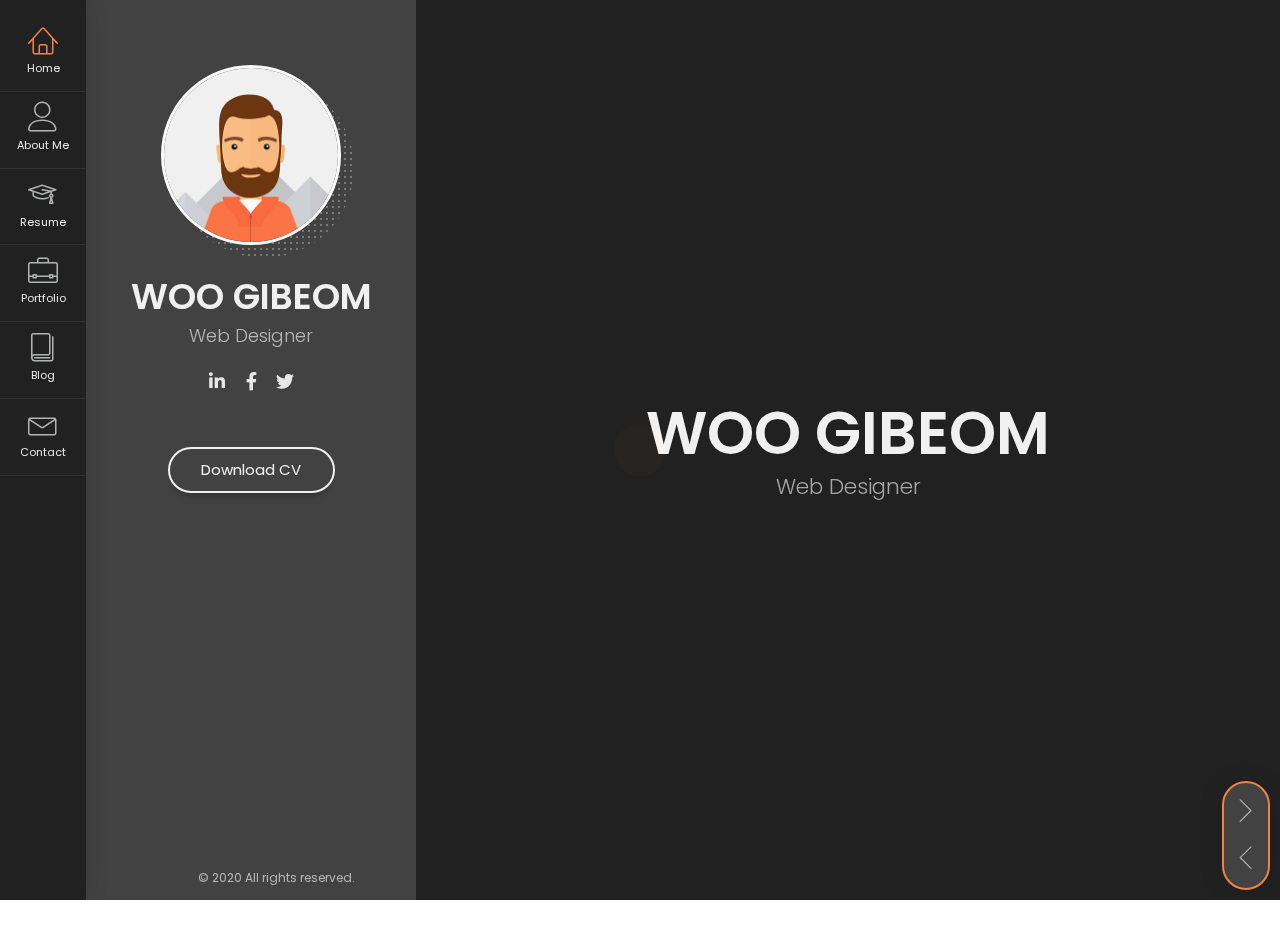
<file: index.html>
<!DOCTYPE html>
<html lang="en" class="no-js">
  <head>
    <meta charset="UTF-8" />
    <meta http-equiv="X-UA-Compatible" content="IE=edge">
    <title>BreezyCV - Resume / CV / vCard Template</title>
    <meta name="viewport" content="width=device-width, initial-scale=1, maximum-scale=1" />
    <meta name="description" content="BreezyCV - Resume / CV / vCard Template" />
    <meta name="keywords" content="vcard, resposnive, retina, resume, jquery, css3, bootstrap, Material CV, portfolio" />
    <meta name="author" content="lmpixels" />
    <link rel="shortcut icon" href="favicon.ico">


    <link rel="stylesheet" href="css/reset.css" type="text/css">
    <link rel="stylesheet" href="css/bootstrap-grid.min.css" type="text/css">
    <link rel="stylesheet" href="css/animations.css" type="text/css">
    <link rel="stylesheet" href="css/perfect-scrollbar.css" type="text/css">
    <link rel="stylesheet" href="css/owl.carousel.css" type="text/css">
    <link rel="stylesheet" href="css/magnific-popup.css" type="text/css">
    <link rel="stylesheet" href="css/main.css" type="text/css">
  </head>

  <body>
    <!-- Animated Background -->
    <div class="lm-animated-bg" style="background-image: url(img/main_bg.png);"></div>
    <!-- /Animated Background -->

    <!-- Loading animation -->
    <div class="preloader">
      <div class="preloader-animation">
        <div class="preloader-spinner">
        </div>
      </div>
    </div>
    <!-- /Loading animation -->

    <div class="page">
      <div class="page-content">

          <header id="site_header" class="header mobile-menu-hide">
            <div class="header-content">
              <div class="header-photo">
                <img src="img/main_photo.jpg" alt="WOO GIBEOM">
              </div>
              <div class="header-titles">
                <h2>WOO GIBEOM</h2>
                <h4>Web Designer</h4>
              </div>
            </div>

            <ul class="main-menu">
              <li class="active">
                <a href="#home" class="nav-anim">
                  <span class="menu-icon lnr lnr-home"></span>
                  <span class="link-text">Home</span>
                </a>
              </li>
              <li>
                <a href="#about-me" class="nav-anim">
                  <span class="menu-icon lnr lnr-user"></span>
                  <span class="link-text">About Me</span>
                </a>
              </li>
              <li>
                <a href="#resume" class="nav-anim">
                  <span class="menu-icon lnr lnr-graduation-hat"></span>
                  <span class="link-text">Resume</span>
                </a>
              </li>
              <li>
                <a href="#portfolio" class="nav-anim">
                  <span class="menu-icon lnr lnr-briefcase"></span>
                  <span class="link-text">Portfolio</span>
                </a>
              </li>
              <li>
                <a href="#blog" class="nav-anim">
                  <span class="menu-icon lnr lnr-book"></span>
                  <span class="link-text">Blog</span>
                </a>
              </li>
              <li>
                <a href="#contact" class="nav-anim">
                  <span class="menu-icon lnr lnr-envelope"></span>
                  <span class="link-text">Contact</span>
                </a>
              </li>
            </ul>

            <div class="social-links">
              <ul>
                <li><a href="#" target="_blank"><i class="fab fa-linkedin-in"></i></a></li>
                <li><a href="#" target="_blank"><i class="fab fa-facebook-f"></i></a></li>
                <li><a href="#" target="_blank"><i class="fab fa-twitter"></i></a></li>
              </ul>
            </div>

            <div class="header-buttons">
              <a href="#" target="_blank" class="btn btn-primary">Download CV</a>
            </div>

            <div class="copyrights">© 2020 All rights reserved.</div>
          </header>

          <!-- Mobile Navigation -->
          <div class="menu-toggle">
            <span></span>
            <span></span>
            <span></span>
          </div>
          <!-- End Mobile Navigation -->

          <!-- Arrows Nav -->
          <div class="lmpixels-arrows-nav">
            <div class="lmpixels-arrow-right"><i class="lnr lnr-chevron-right"></i></div>
            <div class="lmpixels-arrow-left"><i class="lnr lnr-chevron-left"></i></div>
          </div>
          <!-- End Arrows Nav -->

          <div class="content-area">
            <div class="animated-sections">
              <!-- Home Subpage -->
              <section data-id="home" class="animated-section start-page">
                <div class="section-content vcentered">

                    <div class="row">
                      <div class="col-sm-12 col-md-12 col-lg-12">
                        <div class="title-block">
                          <h2>WOO GIBEOM</h2>
                          <div class="owl-carousel text-rotation">
                            <div class="item">
                              <div class="sp-subtitle">Web Designer</div>
                            </div>

                            <div class="item">
                              <div class="sp-subtitle">Frontend-developer</div>
                            </div>
                          </div>
                        </div>
                      </div>
                    </div>

                </div>
              </section>
              <!-- End of Home Subpage -->

              <!-- About Me Subpage -->
              <section data-id="about-me" class="animated-section">
                <div class="section-content">
                  <div class="page-title">
                    <h2>About <span>Me</span></h2>
                  </div>

                  <!-- Personal Information -->
                  <div class="row">
                    <div class="col-xs-12 col-sm-7">
                      <p>Proin volutpat mauris ac pellentesque pharetra. Suspendisse congue elit vel odio suscipit, sit amet tempor nisl imperdiet. Quisque ex justo, faucibus ut mi in, condimentum finibus dolor. Aliquam vitae hendrerit dolor, eget imperdiet mauris. Maecenas et ante id ipsum condimentum dictum et vel massa. Ut in imperdiet dolor, vel consectetur dui.</p>
                    </div>

                    <div class="col-xs-12 col-sm-5">
                      <div class="info-list">
                        <ul>
                          <li>
                            <span class="title">Age</span>
                            <span class="value">26</span>
                          </li>

                          <li>
                            <span class="title">Residence</span>
                            <span class="value">JP</span>
                          </li>

                          <li>
                            <span class="title">Address</span>
                            <span class="value"></span>
                          </li>

                          <li>
                            <span class="title">e-mail</span>
                            <span class="value">email@example.com</span>
                          </li>

                          <li>
                            <span class="title">Phone</span>
                            <span class="value">+0123 123 456 789</span>
                          </li>
                        </ul>
                      </div>
                    </div>
                  </div>
                  <!-- End of Personal Information -->

                  <div class="white-space-50"></div>

                  <!-- Services -->
                  <div class="row">
                    <div class="col-xs-12 col-sm-12">
                      <div class="block-title">
                        <h3>What <span>I Do</span></h3>
                      </div>
                    </div>
                  </div>

                  <div class="row">
                    <div class="col-xs-12 col-sm-6">
                      <div class="col-inner">
                        <div class="info-list-w-icon">
                          <div class="info-block-w-icon">
                            <div class="ci-icon">
                              <i class="lnr lnr-store"></i>
                            </div>
                            <div class="ci-text">
                              <h4>Ecommerce</h4>
                              <p>Pellentesque pellentesque, ipsum sit amet auctor accumsan, odio tortor bibendum massa, sit amet ultricies ex lectus scelerisque nibh. Ut non sodales.</p>
                            </div>
                          </div>
                          <div class="info-block-w-icon">
                            <div class="ci-icon">
                              <i class="lnr lnr-laptop-phone"></i>
                            </div><div class="ci-text">
                              <h4>Web Design</h4>
                              <p>Pellentesque pellentesque, ipsum sit amet auctor accumsan, odio tortor bibendum massa, sit amet ultricies ex lectus scelerisque nibh. Ut non sodales.</p>
                            </div>
                          </div>
                        </div>
                      </div>
                    </div>

                    <div class="col-xs-12 col-sm-6">
                      <div class="col-inner">
                        <div class="info-list-w-icon">
                          <div class="info-block-w-icon">
                            <div class="ci-icon">
                              <i class="lnr lnr-pencil"></i>
                            </div>
                            <div class="ci-text">
                              <h4>Copywriting</h4>
                              <p>Pellentesque pellentesque, ipsum sit amet auctor accumsan, odio tortor bibendum massa, sit amet ultricies ex lectus scelerisque nibh. Ut non sodales.</p>
                            </div>
                          </div>
                          <div class="info-block-w-icon">
                            <div class="ci-icon">
                              <i class="lnr lnr-flag"></i>
                            </div><div class="ci-text">
                              <h4>Management</h4>
                              <p>Pellentesque pellentesque, ipsum sit amet auctor accumsan, odio tortor bibendum massa, sit amet ultricies ex lectus scelerisque nibh. Ut non sodales.</p>
                            </div>
                          </div>
                        </div>
                      </div>
                    </div>
                  </div>
                  <!-- End of Services -->

                  <div class="white-space-30"></div>

                  <!-- Testimonials -->
                  <div class="row">
                    <div class="col-xs-12 col-sm-12">
                      <div class="block-title">
                        <h3>Testimonials</h3>
                      </div>
                    </div>
                  </div>

                  <div class="row">
                    <div class="col-xs-12 col-sm-12">
                      <div class="testimonials owl-carousel">
                        <!-- Testimonial 1 -->
                        <div class="testimonial">
                          <div class="img">
                            <img src="img/testimonials/testimonial-1.jpg" alt="WOO GIBEOM">
                          </div>
                          <div class="text">
                            <p>Vivamus at molestie dui, eu ornare orci. Curabitur vel egestas dolor. Nulla condimentum nunc sit amet urna tempus finibus. Duis mollis leo id ligula pellentesque, at vehicula dui ultrices.</p>
                          </div>

                          <div class="author-info">
                            <h4 class="author">Julia Hickman</h4>
                            <h5 class="company">Omni Source</h5>
                            <div class="icon">
                              <i class="fas fa-quote-right"></i>
                            </div>
                          </div>
                        </div>
                        <!-- End of Testimonial 1 -->

                        <!-- Testimonial 2 -->
                        <div class="testimonial">
                          <div class="img">
                            <img src="img/testimonials/testimonial-2.jpg" alt="WOO GIBEOM">
                          </div>
                          <div class="text">
                            <p>Vivamus at molestie dui, eu ornare orci. Curabitur vel egestas dolor. Nulla condimentum nunc sit amet urna tempus finibus. Duis mollis leo id ligula pellentesque, at vehicula dui ultrices.</p>
                          </div>

                          <div class="author-info">
                            <h4 class="author">Robert Watkins</h4>
                            <h5 class="company">Endicott Shoes</h5>
                            <div class="icon">
                              <i class="fas fa-quote-right"></i>
                            </div>
                          </div>
                        </div>
                        <!-- End of Testimonial 2 -->

                        <!-- Testimonial 3 -->
                        <div class="testimonial">
                          <div class="img">
                            <img src="img/testimonials/testimonial-3.jpg" alt="WOO GIBEOM">
                          </div>
                          <div class="text">
                            <p>Vivamus at molestie dui, eu ornare orci. Curabitur vel egestas dolor. Nulla condimentum nunc sit amet urna tempus finibus. Duis mollis leo id ligula pellentesque, at vehicula dui ultrices.</p>
                          </div>

                          <div class="author-info">
                            <h4 class="author">Kristin Carroll</h4>
                            <h5 class="company">Helping Hand</h5>
                            <div class="icon">
                              <i class="fas fa-quote-right"></i>
                            </div>
                          </div>
                        </div>
                        <!-- End of Testimonial 3 -->
                      </div>
                    </div>
                  </div>
                  <!-- End of Testimonials -->

                  <div class="white-space-50"></div>

                  <!-- Clients -->
                  <div class="row">
                    <div class="col-xs-12 col-sm-12">
                      <div class="block-title">
                        <h3>Cilents</h3>
                      </div>
                    </div>
                  </div>

                  <div class="row">
                    <div class="col-xs-12 col-sm-12">
                      <div class="clients owl-carousel">

                        <div class="client-block">
                          <a href="#" target="_blank" title="Logo">
                            <img src="img/clients/client-1.png" alt="Logo">
                          </a>
                        </div>

                        <div class="client-block">
                          <a href="#" target="_blank" title="Logo">
                            <img src="img/clients/client-2.png" alt="Logo">
                          </a>
                        </div>

                        <div class="client-block">
                          <a href="#" target="_blank" title="Logo">
                            <img src="img/clients/client-3.png" alt="Logo">
                          </a>
                        </div>

                        <div class="client-block">
                          <a href="#" target="_blank" title="Logo">
                            <img src="img/clients/client-4.png" alt="Logo">
                          </a>
                        </div>

                        <div class="client-block">
                          <a href="#" target="_blank" title="Logo">
                            <img src="img/clients/client-5.png" alt="Logo">
                          </a>
                        </div>

                        <div class="client-block">
                          <a href="#" target="_blank" title="Logo">
                            <img src="img/clients/client-6.png" alt="Logo">
                          </a>
                        </div>

                        <div class="client-block">
                          <a href="#" target="_blank" title="Logo">
                            <img src="img/clients/client-7.png" alt="Logo">
                          </a>
                        </div>

                      </div>
                    </div>
                  </div>
                  <!-- End of Clients -->

                  <div class="white-space-50"></div>

                  <!-- Pricing -->
                  <div class="row">
                    <div class="col-xs-12 col-sm-12">

                      <div class="block-title">
                        <h3>Pricing</h3>
                      </div>
                    </div>
                  </div>

                  <div class="row">
                    <div class=" col-xs-12 col-sm-12 ">
                      <div class="fw-pricing clearfix row">

                        <div class="fw-package-wrap col-md-6 ">
                          <div class="fw-package">
                            <div class="fw-heading-row">
                              <span>Silver</span>
                            </div>

                            <div class="fw-pricing-row">
                              <span>$64</span>
                              <small>per month</small>
                            </div>

                            <div class="fw-button-row">
                              <a href="#" target="_self" class="btn btn-secondary">Free Trial</a>
                            </div>

                            <div class="fw-default-row">Lorem ipsum dolor</div>
                            <div class="fw-default-row">Pellentesque scelerisque</div>
                            <div class="fw-default-row">Morbi eu sagittis</div>
                          </div>
                        </div>

                        <div class="fw-package-wrap col-md-6 highlight-col ">
                          <div class="fw-package">
                            <div class="fw-heading-row">
                              <span>Gold</span>
                            </div>

                            <div class="fw-pricing-row">
                              <span>$128</span>
                              <small>per month</small>
                            </div>

                            <div class="fw-button-row">
                              <a href="#" target="_self" class="btn btn-primary">Free Trial</a>
                            </div>

                            <div class="fw-default-row">Lorem ipsum dolor</div>
                            <div class="fw-default-row">Pellentesque scelerisque</div>
                            <div class="fw-default-row">Morbi eu sagittis</div>
                            <div class="fw-default-row">Donec non diam</div>
                            <div class="fw-default-row"></div>
                          </div>
                        </div>

                      </div>
                    </div>
                  </div>
                  <!-- End of Pricing -->

                  <div class="white-space-50"></div>

                  <!-- Fun Facts -->
                  <div class="row">
                    <div class="col-xs-12 col-sm-12">

                      <div class="block-title">
                        <h3>Fun <span>Facts</span></h3>
                      </div>
                    </div>
                  </div>

                  <div class="row">
                    <div class="col-xs-12 col-sm-4">
                      <div class="fun-fact gray-default">
                        <i class="lnr lnr-heart"></i>
                        <h4>Happy Clients</h4>
                        <span class="fun-fact-block-value">578</span>
                        <span class="fun-fact-block-text"></span>
                      </div>
                    </div>

                    <div class="col-xs-12 col-sm-4">
                      <div class="fun-fact gray-default">
                        <i class="lnr lnr-clock"></i>
                        <h4>Working Hours</h4>
                        <span class="fun-fact-block-value">4,780</span>
                        <span class="fun-fact-block-text"></span>
                      </div>
                    </div>

                    <div class="col-xs-12 col-sm-4 ">
                      <div class="fun-fact gray-default">
                        <i class="lnr lnr-star"></i>
                        <h4>Awards Won</h4>
                        <span class="fun-fact-block-value">15</span>
                        <span class="fun-fact-block-text"></span>
                      </div>
                    </div>
                  </div>
                  <!-- End of Fun Facts -->

                </div>
              </section>
              <!-- End of About Me Subpage -->

              <!-- Resume Subpage -->
              <section data-id="resume" class="animated-section">
                <div class="section-content">
                  <div class="page-title">
                    <h2>Resume</h2>
                  </div>

                  <div class="row">
                    <div class="col-xs-12 col-sm-7">

                      <div class="block-title">
                        <h3>Education</h3>
                      </div>

                      <div class="timeline timeline-second-style clearfix">
                        <div class="timeline-item clearfix">
                          <div class="left-part">
                            <h5 class="item-period">2008</h5>
                            <span class="item-company">University of Studies</span>
                          </div>
                          <div class="divider"></div>
                          <div class="right-part">
                            <h4 class="item-title">Frontend Development</h4>
                            <p>Maecenas finibus nec sem ut imperdiet. Ut tincidunt est ac dolor aliquam sodales. Phasellus sed mauris hendrerit, laoreet sem in, lobortis ante.</p>
                          </div>
                        </div>

                        <div class="timeline-item clearfix">
                          <div class="left-part">
                            <h5 class="item-period">2007</h5>
                            <span class="item-company">University of Studies</span>
                          </div>
                          <div class="divider"></div>
                          <div class="right-part">
                            <h4 class="item-title">Graphic Design</h4>
                            <p>Aliquam tincidunt malesuada tortor vitae iaculis. In eu turpis iaculis, feugiat risus quis, aliquet urna. Quisque fringilla mollis risus, eu pulvinar dolor.</p>
                          </div>
                        </div>
                      </div>

                      <div class="white-space-50"></div>

                      <div class="block-title">
                        <h3>Experience</h3>
                      </div>

                      <div class="timeline timeline-second-style clearfix">
                        <div class="timeline-item clearfix">
                          <div class="left-part">
                            <h5 class="item-period">2016 - Current</h5>
                            <span class="item-company">Google</span>
                          </div>
                          <div class="divider"></div>
                          <div class="right-part">
                            <h4 class="item-title">Lead Ui/Ux Designer</h4>
                            <p>Praesent dignissim sollicitudin justo, sed elementum quam lacinia quis. Phasellus eleifend tristique posuere. Sed vitae dui nec magna.</p>
                          </div>
                        </div>

                        <div class="timeline-item clearfix">
                          <div class="left-part">
                            <h5 class="item-period">2013 - 2016</h5>
                            <span class="item-company">Adobe</span>
                          </div>
                          <div class="divider"></div>
                          <div class="right-part">
                            <h4 class="item-title">Senior Ui/Ux Designer</h4>
                            <p>Maecenas tempus faucibus rutrum. Duis eu aliquam urna. Proin vitae nulla tristique, ornare felis id, congue libero. Nam volutpat euismod quam.</p>
                          </div>
                        </div>

                        <div class="timeline-item clearfix">
                          <div class="left-part">
                            <h5 class="item-period">2011 - 2013</h5>
                            <span class="item-company">Google</span>
                          </div>
                          <div class="divider"></div>
                          <div class="right-part">
                            <h4 class="item-title">Junior Ui/Ux Designer</h4>
                            <p>Duis mollis nunc quis quam viverra venenatis. Nulla nulla arcu, congue vitae nunc ac, sodales ultricies diam. Nullam justo leo, tincidunt sit amet.</p>
                          </div>
                        </div>
                      </div>

                    </div>

                    <!-- Skills & Certificates -->
                    <div class="col-xs-12 col-sm-5">
                      <!-- Design Skills -->
                      <div class="block-title">
                        <h3>Design <span>Skills</span></h3>
                      </div>

                      <div class="skills-info skills-second-style">
                        <!-- Skill 1 -->
                        <div class="skill clearfix">
                          <h4>Web Design</h4>
                          <div class="skill-value">95%</div>
                        </div>
                        <div class="skill-container skill-1">
                          <div class="skill-percentage"></div>
                        </div>
                        <!-- End of Skill 1 -->

                        <!-- Skill 2 -->
                        <div class="skill clearfix">
                          <h4>Print Design</h4>
                          <div class="skill-value">65%</div>
                        </div>
                        <div class="skill-container skill-2">
                          <div class="skill-percentage"></div>
                        </div>
                        <!-- End of Skill 2 -->

                        <!-- Skill 3 -->
                        <div class="skill clearfix">
                          <h4>Logo Design</h4>
                          <div class="skill-value">80%</div>
                        </div>
                        <div class="skill-container skill-3">
                          <div class="skill-percentage"></div>
                        </div>
                        <!-- End of Skill 3 -->

                        <!-- Skill 4 -->
                        <div class="skill clearfix">
                          <h4>Graphic Design</h4>
                          <div class="skill-value">90%</div>
                        </div>
                        <div class="skill-container skill-4">
                          <div class="skill-percentage"></div>
                        </div>
                        <!-- End of Skill 4 -->

                      </div>
                      <!-- End of Design Skills -->

                      <div class="white-space-10"></div>

                      <!-- Coding Skills -->
                      <div class="block-title">
                        <h3>Coding <span>Skills</span></h3>
                      </div>

                      <div class="skills-info skills-second-style">
                        <!-- Skill 5 -->
                        <div class="skill clearfix">
                          <h4>JavaScript</h4>
                          <div class="skill-value">95%</div>
                        </div>
                        <div class="skill-container skill-5">
                          <div class="skill-percentage"></div>
                        </div>
                        <!-- End of Skill 5 -->

                        <!-- Skill 6 -->
                        <div class="skill clearfix">
                          <h4>PHP</h4>
                          <div class="skill-value">85%</div>
                        </div>
                        <div class="skill-container skill-6">
                          <div class="skill-percentage"></div>
                        </div>
                        <!-- End of Skill 6 -->

                        <!-- Skill 7 -->
                        <div class="skill clearfix">
                          <h4>HTML/CSS</h4>
                          <div class="skill-value">100%</div>
                        </div>
                        <div class="skill-container skill-7">
                          <div class="skill-percentage"></div>
                        </div>
                        <!-- End of Skill 7 -->

                        <!-- Skill 8 -->
                        <div class="skill clearfix">
                          <h4>Smarty/Twig</h4>
                          <div class="skill-value">75%</div>
                        </div>
                        <div class="skill-container skill-8">
                          <div class="skill-percentage"></div>
                        </div>
                        <!-- End of Skill 8 -->

                        <!-- Skill 9 -->
                        <div class="skill clearfix">
                          <h4>Perl</h4>
                          <div class="skill-value">90%</div>
                        </div>
                        <div class="skill-container skill-9">
                          <div class="skill-percentage"></div>
                        </div>
                        <!-- End of Skill 9 -->
                      </div>
                      <!-- End of Coding Skills -->

                      <div class="white-space-10"></div>

                      <!-- Knowledges -->
                      <div class="block-title">
                        <h3>Knowledges</h3>
                      </div>

                      <ul class="knowledges">
                        <li>Marketing</li>
                        <li>Print</li>
                        <li>Digital Design</li>
                        <li>Social Media</li>
                        <li>Time Management</li>
                        <li>Communication</li>
                        <li>Problem-Solving</li>
                        <li>Social Networking</li>
                        <li>Flexibility</li>
                      </ul>
                      <!-- End of Knowledges -->
                    </div>
                    <!-- End of Skills & Certificates -->
                  </div>

                  <div class="white-space-50"></div>

                  <!-- Certificates -->
                  <div class="row">
                    <div class="col-xs-12 col-sm-12">
                      <div class="block-title">
                        <h3>Certificates</h3>
                      </div>
                    </div>
                  </div>

                  <div class="row">
                    <!-- Certificate 1 -->
                    <div class="col-xs-12 col-sm-6">
                      <div class="certificate-item clearfix">
                        <div class="certi-logo">
                          <img src="img/clients/client-1.png" alt="logo">
                        </div>

                        <div class="certi-content">
                          <div class="certi-title">
                            <h4>Psyhology of Intertnation Design</h4>
                          </div>
                          <div class="certi-id">
                            <span>Membership ID: XXXX</span>
                          </div>
                          <div class="certi-date">
                            <span>19 April 2018</span>
                          </div>
                          <div class="certi-company">
                            <span></span>
                          </div>
                        </div>
                      </div>
                    </div>
                    <!-- End of Certificate 1 -->

                    <!-- Certificate 2 -->
                    <div class="col-xs-12 col-sm-6">
                      <div class="certificate-item clearfix">
                        <div class="certi-logo">
                          <img src="img/clients/client-1.png" alt="logo">
                        </div>

                        <div class="certi-content">
                          <div class="certi-title">
                            <h4>Psyhology of Intertnation Design</h4>
                          </div>
                          <div class="certi-id">
                            <span>Membership ID: XXXX</span>
                          </div>
                          <div class="certi-date">
                            <span>19 April 2018</span>
                          </div>
                          <div class="certi-company">
                            <span></span>
                          </div>
                        </div>
                      </div>
                    </div>
                    <!-- End of Certificate 2 -->

                  </div>
                  <!-- End of Certificates -->
                </div>
              </section>
              <!-- End of Resume Subpage -->

              <!-- Portfolio Subpage -->
              <section data-id="portfolio" class="animated-section">
                <div class="section-content">
                  <div class="page-title">
                    <h2>Portfolio</h2>
                  </div>

                  <div class="row">
                    <div class="col-xs-12 col-sm-12">
                      <!-- Portfolio Content -->
                      <div class="portfolio-content">

                        <ul class="portfolio-filters">
                          <li class="active">
                            <a class="filter btn btn-sm btn-link" data-group="category_all">All</a>
                          </li>
                          <li>
                            <a class="filter btn btn-sm btn-link" data-group="category_detailed">Detailed</a>
                          </li>
                          <li>
                            <a class="filter btn btn-sm btn-link" data-group="category_mockups">Mockups</a>
                          </li>
                          <li>
                            <a class="filter btn btn-sm btn-link" data-group="category_soundcloud">SoundCloud</a>
                          </li>
                          <li>
                            <a class="filter btn btn-sm btn-link" data-group="category_vimeo-videos">Vimeo Videos</a>
                          </li>
                          <li>
                            <a class="filter btn btn-sm btn-link" data-group="category_youtube-videos">YouTube Videos</a>
                          </li>
                        </ul>

                        <!-- Portfolio Grid -->
                        <div class="portfolio-grid three-columns">

                          <figure class="item lbaudio" data-groups='["category_all", "category_soundcloud"]'>
                            <div class="portfolio-item-img">
                              <img src="img/portfolio/1.jpg" alt="SoundCloud Audio" title="" />
                              <a href="https://w.soundcloud.com/player/?url=https%3A//api.soundcloud.com/tracks/221650664&#038;color=%23ff5500&#038;auto_play=false&#038;hide_related=false&#038;show_comments=true&#038;show_user=true&#038;show_reposts=false&#038;show_teaser=true&#038;visual=true" class="lightbox mfp-iframe" title="SoundCloud Audio"></a>
                            </div>

                            <i class="fa fa-volume-up"></i>
                            <h4 class="name">SoundCloud Audio</h4>
                            <span class="category">SoundCloud</span>
                          </figure>

                          <figure class="item standard" data-groups='["category_all", "category_detailed"]'>
                            <div class="portfolio-item-img">
                              <img src="img/portfolio/2.jpg" alt="Media Project 2" title="" />
                              <a href="portfolio-1.html" class="ajax-page-load"></a>
                            </div>

                            <i class="far fa-file-alt"></i>
                            <h4 class="name">Detailed Project 2</h4>
                            <span class="category">Detailed</span>
                          </figure>

                          <figure class="item lbvideo" data-groups='["category_all", "category_vimeo-videos"]'>
                            <div class="portfolio-item-img">
                              <img src="img/portfolio/3.jpg" alt="Vimeo Video 1" title="" />
                              <a href="https://player.vimeo.com/video/158284739" class="lightbox mfp-iframe" title="Vimeo Video 1"></a>
                            </div>

                            <i class="fas fa-video"></i>
                            <h4 class="name">Vimeo Video 1</h4>
                            <span class="category">Vimeo Videos</span>
                          </figure>

                          <figure class="item standard" data-groups='["category_all", "category_detailed"]'>
                            <div class="portfolio-item-img">
                              <img src="img/portfolio/4.jpg" alt="Media Project 1" title="" />
                              <a href="portfolio-1.html" class="ajax-page-load"></a>
                            </div>

                            <i class="far fa-file-alt"></i>
                            <h4 class="name">Detailed Project 1</h4>
                            <span class="category">Detailed</span>
                          </figure>

                          <figure class="item lbimage" data-groups='["category_all", "category_mockups"]'>
                            <div class="portfolio-item-img">
                              <img src="img/portfolio/5.jpg" alt="Mockup Design 1" title="" />
                              <a class="lightbox" title="Mockup Design 1" href="img/portfolio/full/5.jpg"></a>
                            </div>

                            <i class="far fa-image"></i>
                            <h4 class="name">Mockup Design 1</h4>
                            <span class="category">Mockups</span>
                          </figure>

                          <figure class="item lbvideo" data-groups='["category_all", "category_youtube-videos"]'>
                            <div class="portfolio-item-img">
                              <img src="img/portfolio/6.jpg" alt="YouTube Video 1" title="" />
                              <a href="https://www.youtube.com/embed/bg0gv2YpIok" class="lightbox mfp-iframe" title="YouTube Video 1"></a>
                            </div>

                            <i class="fas fa-video"></i>
                            <h4 class="name">YouTube Video 1</h4>
                            <span class="category">YouTube Videos</span>
                          </figure>
                        </div>
                      </div>
                      <!-- End of Portfolio Content -->
                    </div>
                  </div>
                </div>
              </section>
              <!-- End of Portfolio Subpage -->

              <!-- Blog Subpage -->
              <section data-id="blog" class="animated-section">
                <div class="section-content">
                  <div class="page-title">
                    <h2>Blog</h2>
                  </div>

                  <div class="row">
                    <div class="col-xs-12 col-sm-12">
                      <div class="blog-masonry two-columns clearfix">

                        <!-- Blog Post 1 -->
                        <div class="item post-1">
                          <div class="blog-card">
                            <div class="media-block">
                              <div class="category">
                                <a href="#" title="View all posts in Design">Design</a>
                              </div>
                              <a href="blog-post-1.html">
                                <img src="img/blog/blog_post_1.jpg" class="size-blog-masonry-image-two-c" alt="Why I Switched to Sketch For UI Design" title="" />
                                <div class="mask"></div>
                              </a>
                            </div>
                            <div class="post-info">
                              <div class="post-date">05 Mar 2020</div>
                              <a href="blog-post-1.html">
                                <h4 class="blog-item-title">Why I Switched to Sketch For UI Design</h4>
                              </a>
                            </div>
                          </div>
                        </div>
                        <!-- End of Blog Post 1 -->

                        <!-- Blog Post 2 -->
                        <div class="item post-2">
                          <div class="blog-card">
                            <div class="media-block">
                              <div class="category">
                                <a href="#" title="View all posts in UI">UI</a>
                              </div>
                              <a href="blog-post-1.html">
                                <img src="img/blog/blog_post_2.jpg" class="size-blog-masonry-image-two-c" alt="Best Practices for Animated Progress Indicators" title="" />
                                <div class="mask"></div>
                              </a>
                            </div>
                            <div class="post-info">
                              <div class="post-date">23 Feb 2020</div>
                              <a href="blog-post-1.html">
                                <h4 class="blog-item-title">Best Practices for Animated Progress Indicators</h4>
                              </a>
                            </div>
                          </div>
                        </div>
                        <!-- End of Blog Post 2 -->

                        <!-- Blog Post 3 -->
                        <div class="item post-1">
                          <div class="blog-card">
                            <div class="media-block">
                              <div class="category">
                                <a href="#" title="View all posts in Design">Design</a>
                              </div>
                              <a href="blog-post-1.html">
                                <img src="img/blog/blog_post_3.jpg" class="size-blog-masonry-image-two-c" alt="Designing the Perfect Feature Comparison Table" title="" />
                                <div class="mask"></div>
                              </a>
                            </div>
                            <div class="post-info">
                              <div class="post-date">06 Feb 2020</div>
                              <a href="blog-post-1.html">
                                <h4 class="blog-item-title">Designing the Perfect Feature Comparison Table</h4>
                              </a>
                            </div>
                          </div>
                        </div>
                        <!-- End of Blog Post 3 -->

                        <!-- Blog Post 4 -->
                        <div class="item post-2">
                          <div class="blog-card">
                            <div class="media-block">
                              <div class="category">
                                <a href="#" title="View all posts in E-Commerce">UI</a>
                              </div>
                              <a href="blog-post-1.html">
                                <img src="img/blog/blog_post_4.jpg" class="size-blog-masonry-image-two-c" alt="An Overview of E-Commerce Platforms" title="" />
                                <div class="mask"></div>
                              </a>
                            </div>
                            <div class="post-info">
                              <div class="post-date">07 Jan 2020</div>
                              <a href="blog-post-1.html">
                                <h4 class="blog-item-title">An Overview of E-Commerce Platforms</h4>
                              </a>
                            </div>
                          </div>
                        </div>
                        <!-- End of Blog Post 4 -->
                      </div>
                    </div>
                  </div>
                </div>


              </section>
              <!-- End of Blog Subpage -->

              <!-- Contact Subpage -->
              <section data-id="contact" class="animated-section">
                <div class="section-content">
                  <div class="page-title">
                    <h2>Contact</h2>
                  </div>

                  <div class="row">
                    <!-- Contact Info -->
                    <div class="col-xs-12 col-sm-4">
                      <div class="lm-info-block gray-default">
                        <i class="lnr lnr-map-marker"></i>
                        <h4>San Francisco</h4>
                        <span class="lm-info-block-value"></span>
                        <span class="lm-info-block-text"></span>
                      </div>

                      <div class="lm-info-block gray-default">
                        <i class="lnr lnr-phone-handset"></i>
                        <h4>415-832-2000</h4>
                        <span class="lm-info-block-value"></span>
                        <span class="lm-info-block-text"></span>
                      </div>

                      <div class="lm-info-block gray-default">
                        <i class="lnr lnr-envelope"></i>
                        <h4>alex@example.com</h4>
                        <span class="lm-info-block-value"></span>
                        <span class="lm-info-block-text"></span>
                      </div>

                      <div class="lm-info-block gray-default">
                        <i class="lnr lnr-checkmark-circle"></i>
                        <h4>Freelance Available</h4>
                        <span class="lm-info-block-value"></span>
                        <span class="lm-info-block-text"></span>
                      </div>


                    </div>
                    <!-- End of Contact Info -->

                    <!-- Contact Form -->
                    <div class="col-xs-12 col-sm-8">
                      <div class="lmpixels-map">
                        <iframe frameborder="0" scrolling="no" marginheight="0" marginwidth="0"></iframe>
                      </div>
                      <div class="block-title">
                        <h3>How Can I <span>Help You?</span></h3>
                      </div>

                      <form id="contact_form" class="contact-form" action="contact_form/contact_form.php" method="post">

                        <div class="messages"></div>

                        <div class="controls two-columns">
                          <div class="fields clearfix">
                            <div class="left-column">
                              <div class="form-group form-group-with-icon">
                                <input id="form_name" type="text" name="name" class="form-control" placeholder="" required="required" data-error="Name is required.">
                                <label>Full Name</label>
                                <div class="form-control-border"></div>
                                <div class="help-block with-errors"></div>
                              </div>

                              <div class="form-group form-group-with-icon">
                                <input id="form_email" type="email" name="email" class="form-control" placeholder="" required="required" data-error="Valid email is required.">
                                <label>Email Address</label>
                                <div class="form-control-border"></div>
                                <div class="help-block with-errors"></div>
                              </div>

                              <div class="form-group form-group-with-icon">
                                <input id="form_subject" type="text" name="subject" class="form-control" placeholder="" required="required" data-error="Subject is required.">
                                <label>Subject</label>
                                <div class="form-control-border"></div>
                                <div class="help-block with-errors"></div>
                              </div>
                            </div>
                            <div class="right-column">
                              <div class="form-group form-group-with-icon">
                                <textarea id="form_message" name="message" class="form-control" placeholder="" rows="7" required="required" data-error="Please, leave me a message."></textarea>
                                <label>Message</label>
                                <div class="form-control-border"></div>
                                <div class="help-block with-errors"></div>
                              </div>
                            </div>
                          </div>

                          <div class="g-recaptcha" data-sitekey="6LdqmCAUAAAAAMMNEZvn6g4W5e0or2sZmAVpxVqI" data-theme="dark"></div>

                          <input type="submit" class="button btn-send" value="Send message">
                        </div>
                      </form>
                    </div>
                    <!-- End of Contact Form -->
                  </div>

                </div>
              </section>
              <!-- End of Contact Subpage -->
            </div>
          </div>

      </div>
    </div>

    <script src="js/jquery.min.js"></script>
    <script src="js/modernizr.custom.js"></script>
    <script src="js/animating.js"></script>

    <script src="js/imagesloaded.pkgd.min.js"></script>
    <script src='https://www.google.com/recaptcha/api.js'></script>

    <script src='js/perfect-scrollbar.min.js'></script>
    <script src='js/jquery.shuffle.min.js'></script>
    <script src='js/masonry.pkgd.min.js'></script>
    <script src='js/owl.carousel.min.js'></script>
    <script src="js/jquery.magnific-popup.min.js"></script>

    <script src="js/validator.js"></script>
    <script src="js/main.js"></script>
  </body>
</html>
</file>
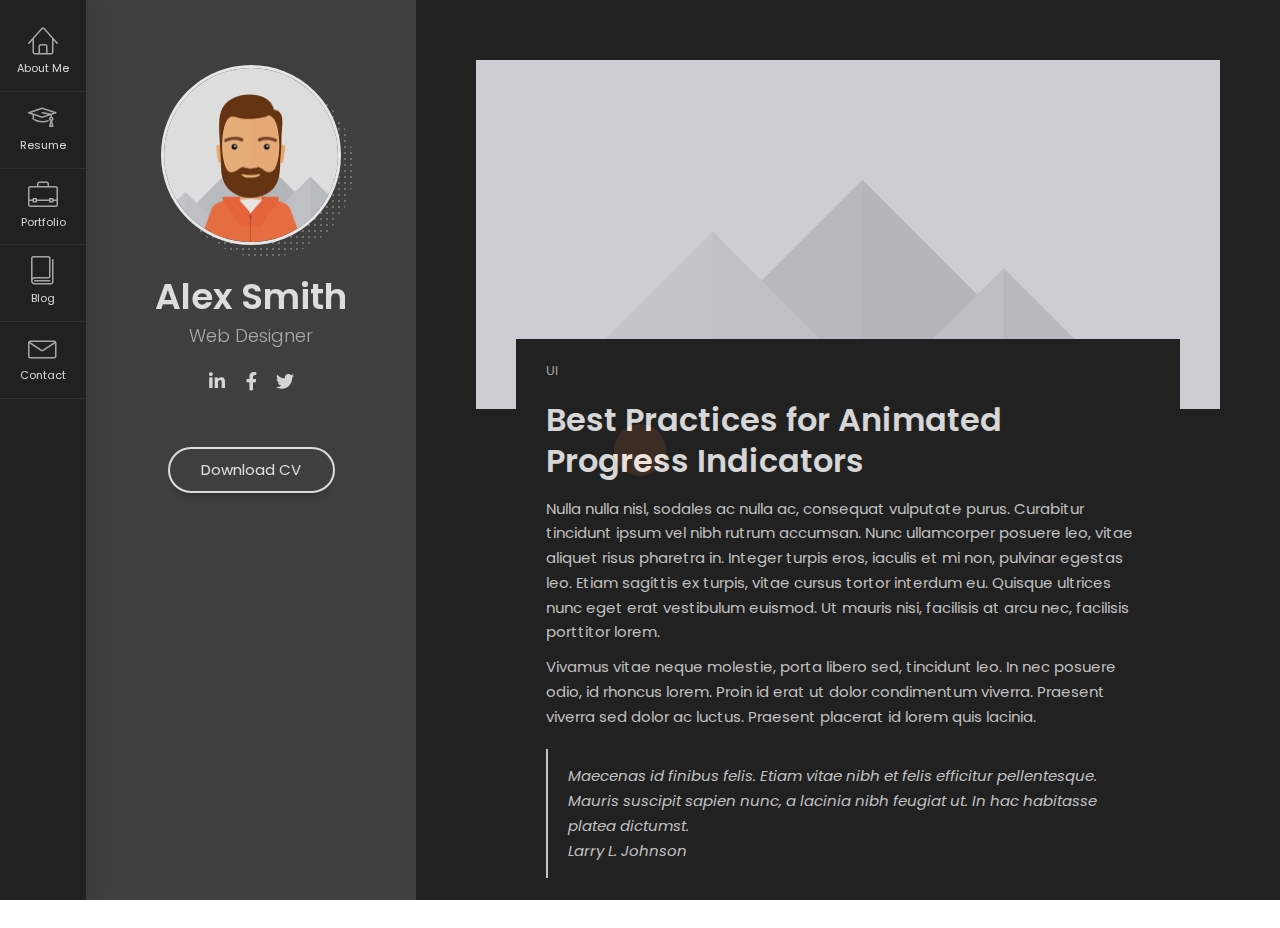
<file: blog-post-1.html>
<!DOCTYPE html>
<html lang="en" class="no-js">

<head>
  <meta charset="UTF-8" />
  <meta http-equiv="X-UA-Compatible" content="IE=edge">
  <title>BreezyCV - Resume / CV / vCard Template</title>
  <meta name="viewport" content="width=device-width, initial-scale=1, maximum-scale=1" />
  <meta name="description" content="BreezyCV - Resume / CV / vCard Template" />
  <meta name="keywords" content="vcard, resposnive, retina, resume, jquery, css3, bootstrap, portfolio" />
  <meta name="author" content="lmpixels" />
  <link rel="shortcut icon" href="favicon.ico">


  <link rel="stylesheet" href="css/reset.css" type="text/css">
  <link rel="stylesheet" href="css/bootstrap-grid.min.css" type="text/css">
  <link rel="stylesheet" href="css/animations.css" type="text/css">
  <link rel="stylesheet" href="css/perfect-scrollbar.css" type="text/css">
  <link rel="stylesheet" href="css/owl.carousel.css" type="text/css">
  <link rel="stylesheet" href="css/magnific-popup.css" type="text/css">
  <link rel="stylesheet" href="css/main.css" type="text/css">

  <script src="js/modernizr.custom.js"></script>
</head>

<body>
  <!-- Animated Background -->
  <div class="lm-animated-bg" style="background-image: url(img/main_bg.png);"></div>
  <!-- /Animated Background -->

  <!-- Loading animation -->
  <div class="preloader">
    <div class="preloader-animation">
      <div class="preloader-spinner">
      </div>
    </div>
  </div>
  <!-- /Loading animation -->

  <div class="page">
    <div class="page-content">

      <header id="site_header" class="header mobile-menu-hide">
        <div class="header-content">
          <div class="header-photo">
            <img src="img/main_photo.jpg" alt="Alex Smith">
          </div>
          <div class="header-titles">
            <h2>Alex Smith</h2>
            <h4>Web Designer</h4>
          </div>
        </div>

        <ul class="main-menu">
          <li class="active">
            <a href="index.html#about-me" class="nav-anim">
              <span class="menu-icon lnr lnr-home"></span>
              <span class="link-text">About Me</span>
            </a>
          </li>
          <li>
            <a href="index.html#resume" class="nav-anim">
              <span class="menu-icon lnr lnr-graduation-hat"></span>
              <span class="link-text">Resume</span>
            </a>
          </li>
          <li>
            <a href="index.html#portfolio" class="nav-anim">
              <span class="menu-icon lnr lnr-briefcase"></span>
              <span class="link-text">Portfolio</span>
            </a>
          </li>
          <li>
            <a href="index.html#blog" class="nav-anim">
              <span class="menu-icon lnr lnr-book"></span>
              <span class="link-text">Blog</span>
            </a>
          </li>
          <li>
            <a href="index.html#contact" class="nav-anim">
              <span class="menu-icon lnr lnr-envelope"></span>
              <span class="link-text">Contact</span>
            </a>
          </li>
        </ul>

        <div class="social-links">
          <ul>
            <li><a href="#" target="_blank"><i class="fab fa-linkedin-in"></i></a></li>
            <li><a href="#" target="_blank"><i class="fab fa-facebook-f"></i></a></li>
            <li><a href="#" target="_blank"><i class="fab fa-twitter"></i></a></li>
          </ul>
        </div>

        <div class="header-buttons">
          <a href="#" target="_blank" class="btn btn-primary">Download CV</a>
        </div>

      </header>

      <!-- Mobile Navigation -->
      <div class="menu-toggle">
        <span></span>
        <span></span>
        <span></span>
      </div>
      <!-- End Mobile Navigation -->

      <div class="content-area single-page-area">
        <div class="single-page-content">

          <article class="post">

            <div class="post-thumbnail">
              <img src="img/blog/blog_post_1_full.jpg" alt="image">
            </div>

            <div class="post-content">
              <!-- /Entry header -->
              <header class="entry-header">
                <!-- Entry meta -->
                <div class="entry-meta entry-meta-top">
                  <span><a href="#" rel="category tag">UI</a></span>
                </div>
                <!-- /Entry meta -->

                <h2 class="entry-title">Best Practices for Animated Progress Indicators</h2>
              </header>
              <!-- /Entry header -->

              <!-- Entry content -->
              <div class="entry-content">
                <div class="row">
                  <div class=" col-xs-12 col-sm-12 ">
                    <div class="col-inner">
                      <p>Nulla nulla nisl, sodales ac nulla ac, consequat vulputate purus. Curabitur tincidunt ipsum vel
                        nibh rutrum accumsan. Nunc ullamcorper posuere leo, vitae aliquet risus pharetra in. Integer
                        turpis eros, iaculis et mi non, pulvinar egestas leo. Etiam sagittis ex turpis, vitae cursus
                        tortor interdum eu. Quisque ultrices nunc eget erat vestibulum euismod. Ut mauris nisi,
                        facilisis at arcu nec, facilisis porttitor lorem.</p>
                      <p>Vivamus vitae neque molestie, porta libero sed, tincidunt leo. In nec posuere odio, id rhoncus
                        lorem. Proin id erat ut dolor condimentum viverra. Praesent viverra sed dolor ac luctus.
                        Praesent placerat id lorem quis lacinia.</p>

                      <blockquote class="quote">Maecenas id finibus felis. Etiam vitae nibh et felis efficitur
                        pellentesque. Mauris suscipit sapien nunc, a lacinia nibh feugiat ut. In hac habitasse platea
                        dictumst.
                        <footer class="quote-author">
                          <span>Larry L. Johnson</span>
                        </footer>
                      </blockquote>

                      <p>Etiam interdum vulputate risus, vitae elementum neque consectetur sed. Donec at risus dui. Ut
                        in suscipit neque. Vestibulum sit amet lobortis magna, commodo venenatis ante. Cras molestie, ex
                        a auctor lacinia, risus est aliquam risus, sit amet semper purus tortor id ante. Donec lacus
                        ipsum, porttitor et libero a, fringilla auctor quam. Sed in nisl id libero tincidunt aliquet.
                        Aenean dui ipsum, auctor ut leo ut, semper dignissim lacus. Suspendisse faucibus viverra
                        consequat. Maecenas efficitur massa vel eros sagittis dapibus. Nam lobortis mi in turpis
                        hendrerit eleifend. Nulla non massa felis.</p>

                      <p>Donec sit amet dolor ante. Vivamus vel massa accumsan, faucibus quam quis, convallis velit.
                        Aliquam erat volutpat. Integer imperdiet diam quis arcu venenatis, quis sagittis nibh rhoncus.
                        Donec non nisi scelerisque, sodales metus quis, accumsan mauris. Curabitur volutpat risus rutrum
                        erat condimentum tristique. Nullam at felis diam. Quisque dictum felis non ante pretium mollis.
                        Aliquam turpis neque, varius nec diam a, aliquam pulvinar diam. Interdum et malesuada fames ac
                        ante ipsum primis in faucibus. Sed ipsum libero, aliquet sed bibendum faucibus, semper a dui.
                      </p>
                    </div>
                  </div>
                </div>
              </div>
              <!-- /Entry content -->

              <div class="entry-meta entry-meta-bottom">
                <div class="date-author">
                  <span class="entry-date">
                    <a href="#" rel="bookmark">
                      <i class="far fa-clock"></i> <span class="entry-date"> March 16, 2020</span>
                    </a>
                  </span>
                  <span class="author vcard">
                    <a class="url fn n" href="#" rel="author"> <i class="fas fa-user"></i> LMPixels</a>
                  </span>
                </div>

                <!-- Share Buttons -->
                <div class="entry-share btn-group share-buttons">
                  <a href="#"
                    onclick="javascript:window.open(this.href, '', 'menubar=no,toolbar=no,resizable=yes,scrollbars=yes,height=300,width=600');return false;"
                    class="btn" target="_blank" title="Share on Facebook">
                    <i class="fab fa-facebook-f"></i>
                  </a>

                  <a href="#"
                    onclick="javascript:window.open(this.href, '', 'menubar=no,toolbar=no,resizable=yes,scrollbars=yes,height=300,width=600');return false;"
                    class="btn" target="_blank" title="Share on Twitter">
                    <i class="fab fa-twitter"></i>
                  </a>

                  <a href="#"
                    onclick="javascript:window.open(this.href,'', 'menubar=no,toolbar=no,resizable=yes,scrollbars=yes,height=600,width=600');return false;"
                    class="btn" title="Share on LinkedIn">
                    <i class="fab fa-linkedin-in"></i>
                  </a>
                </div>
                <!-- /Share Buttons -->
              </div>

              <div class="post-tags">
                <div class="tags">
                  <a href="#" rel="tag">animate</a>
                  <a href="#" rel="tag">bar</a>
                  <a href="#" rel="tag">design</a>
                  <a href="#" rel="tag">progress</a>
                  <a href="#" rel="tag">ui</a>
                </div>
              </div>
            </div>
          </article>

        </div>
      </div>

    </div>
  </div>

  <script src="js/jquery.min.js"></script>
  <script src="js/modernizr.custom.js"></script>
  <script src="js/animating.js"></script>

  <script src="js/imagesloaded.pkgd.min.js"></script>
  <script src='https://www.google.com/recaptcha/api.js'></script>

  <script src='js/perfect-scrollbar.min.js'></script>
  <script src='js/jquery.shuffle.min.js'></script>
  <script src='js/masonry.pkgd.min.js'></script>
  <script src='js/owl.carousel.min.js'></script>
  <script src="js/jquery.magnific-popup.min.js"></script>


  <script src="js/jquery.googlemap.js"></script>
  <script src="js/validator.js"></script>
  <script src="js/main.js"></script>
</body>

</html>
</file>
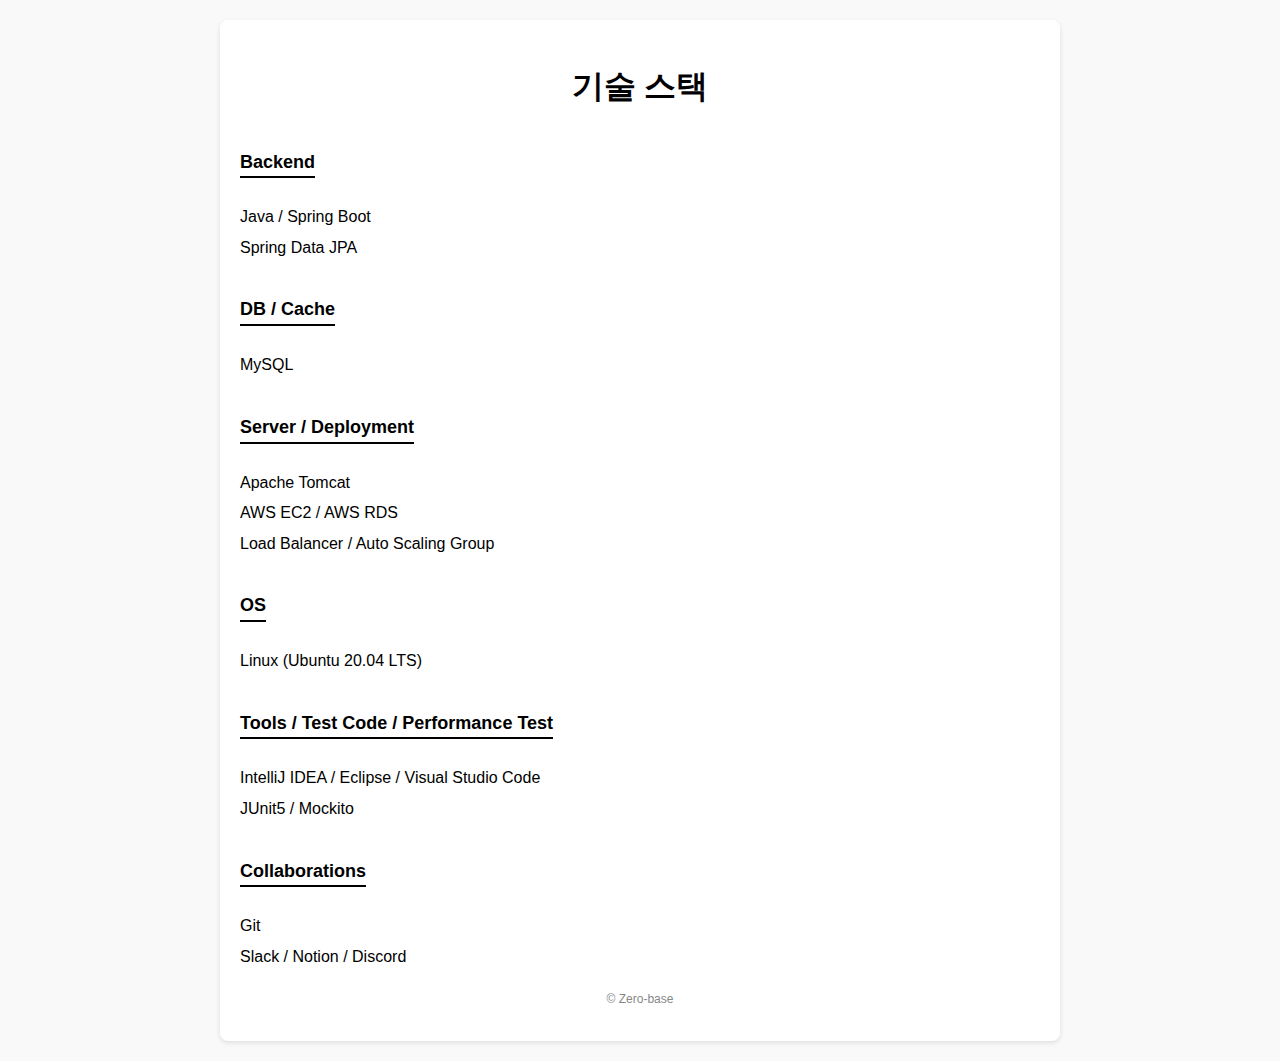
<file: stack.html>
<!DOCTYPE html>
<html lang="ko">

<head>
  <meta charset="UTF-8">
  <meta name="viewport" content="width=device-width, initial-scale=1.0">
  <title>기술 스택</title>
  <link rel="stylesheet" href="./style.css">
</head>

<body>
  <div class="container">
    <h1>기술 스택</h1>
    <div class="section">
      <h2>Backend</h2>
      <ul>
        <li>Java / Spring Boot</li>
        <li>Spring Data JPA</li>
      </ul>
    </div>
    <div class="section">
      <h2>DB / Cache</h2>
      <ul>
        <li>MySQL</li>
        <li></li>
      </ul>
    </div>
    <div class="section">
      <h2>Server / Deployment</h2>
      <ul>
        <li>Apache Tomcat</li>
        <li>AWS EC2 / AWS RDS</li>
        <li>Load Balancer / Auto Scaling Group</li>
      </ul>
    </div>
    <div class="section">
      <h2>OS</h2>
      <ul>
        <li>Linux (Ubuntu 20.04 LTS)</li>
      </ul>
    </div>
    <div class="section">
      <h2>Tools / Test Code / Performance Test</h2>
      <ul>
        <li>IntelliJ IDEA / Eclipse / Visual Studio Code</li>
        <li>JUnit5 / Mockito</li>
        <li></li>
      </ul>
    </div>
    <div class="section">
      <h2>Collaborations</h2>
      <ul>
        <li>Git</li>
        <li>Slack / Notion / Discord</li>
      </ul>
    </div>
    <div class="footer">
      <p>© Zero-base</p>
    </div>
  </div>
</body>

</html>
</file>
<file: css/perfect-scrollbar.css>
/* perfect-scrollbar v0.8.1 */
.ps{-ms-touch-action:auto;touch-action:auto;overflow:hidden !important;-ms-overflow-style:none}@supports (-ms-overflow-style: none){.ps{overflow:auto !important}}@media screen and (-ms-high-contrast: active), (-ms-high-contrast: none){.ps{overflow:auto !important}}.ps.ps--active-x>.ps__scrollbar-x-rail,.ps.ps--active-y>.ps__scrollbar-y-rail{display:block;background-color:transparent}.ps.ps--in-scrolling.ps--x>.ps__scrollbar-x-rail{background-color:#eee;opacity:.9}.ps.ps--in-scrolling.ps--x>.ps__scrollbar-x-rail>.ps__scrollbar-x{background-color:#999;height:11px}.ps.ps--in-scrolling.ps--y>.ps__scrollbar-y-rail{background-color:#eee;opacity:.9}.ps.ps--in-scrolling.ps--y>.ps__scrollbar-y-rail>.ps__scrollbar-y{background-color:#999;width:11px}.ps>.ps__scrollbar-x-rail{display:none;position:absolute;opacity:0;-webkit-transition:background-color .2s linear, opacity .2s linear;-o-transition:background-color .2s linear, opacity .2s linear;-moz-transition:background-color .2s linear, opacity .2s linear;transition:background-color .2s linear, opacity .2s linear;bottom:0px;height:15px}.ps>.ps__scrollbar-x-rail>.ps__scrollbar-x{position:absolute;background-color:#aaa;-webkit-border-radius:6px;-moz-border-radius:6px;border-radius:6px;-webkit-transition:background-color .2s linear, height .2s linear, width .2s ease-in-out, -webkit-border-radius .2s ease-in-out;transition:background-color .2s linear, height .2s linear, width .2s ease-in-out, -webkit-border-radius .2s ease-in-out;-o-transition:background-color .2s linear, height .2s linear, width .2s ease-in-out, border-radius .2s ease-in-out;-moz-transition:background-color .2s linear, height .2s linear, width .2s ease-in-out, border-radius .2s ease-in-out, -moz-border-radius .2s ease-in-out;transition:background-color .2s linear, height .2s linear, width .2s ease-in-out, border-radius .2s ease-in-out;transition:background-color .2s linear, height .2s linear, width .2s ease-in-out, border-radius .2s ease-in-out, -webkit-border-radius .2s ease-in-out, -moz-border-radius .2s ease-in-out;bottom:2px;height:6px}.ps>.ps__scrollbar-x-rail:hover>.ps__scrollbar-x,.ps>.ps__scrollbar-x-rail:active>.ps__scrollbar-x{height:11px}.ps>.ps__scrollbar-y-rail{display:none;position:absolute;opacity:0;-webkit-transition:background-color .2s linear, opacity .2s linear;-o-transition:background-color .2s linear, opacity .2s linear;-moz-transition:background-color .2s linear, opacity .2s linear;transition:background-color .2s linear, opacity .2s linear;right:0;width:15px}.ps>.ps__scrollbar-y-rail>.ps__scrollbar-y{position:absolute;background-color:#aaa;-webkit-border-radius:6px;-moz-border-radius:6px;border-radius:6px;-webkit-transition:background-color .2s linear, height .2s linear, width .2s ease-in-out, -webkit-border-radius .2s ease-in-out;transition:background-color .2s linear, height .2s linear, width .2s ease-in-out, -webkit-border-radius .2s ease-in-out;-o-transition:background-color .2s linear, height .2s linear, width .2s ease-in-out, border-radius .2s ease-in-out;-moz-transition:background-color .2s linear, height .2s linear, width .2s ease-in-out, border-radius .2s ease-in-out, -moz-border-radius .2s ease-in-out;transition:background-color .2s linear, height .2s linear, width .2s ease-in-out, border-radius .2s ease-in-out;transition:background-color .2s linear, height .2s linear, width .2s ease-in-out, border-radius .2s ease-in-out, -webkit-border-radius .2s ease-in-out, -moz-border-radius .2s ease-in-out;right:2px;width:6px}.ps>.ps__scrollbar-y-rail:hover>.ps__scrollbar-y,.ps>.ps__scrollbar-y-rail:active>.ps__scrollbar-y{width:11px}.ps:hover.ps--in-scrolling.ps--x>.ps__scrollbar-x-rail{background-color:#eee;opacity:.9}.ps:hover.ps--in-scrolling.ps--x>.ps__scrollbar-x-rail>.ps__scrollbar-x{background-color:#999;height:11px}.ps:hover.ps--in-scrolling.ps--y>.ps__scrollbar-y-rail{background-color:#eee;opacity:.9}.ps:hover.ps--in-scrolling.ps--y>.ps__scrollbar-y-rail>.ps__scrollbar-y{background-color:#999;width:11px}.ps:hover>.ps__scrollbar-x-rail,.ps:hover>.ps__scrollbar-y-rail{opacity:.6}.ps:hover>.ps__scrollbar-x-rail:hover{background-color:#eee;opacity:.9}.ps:hover>.ps__scrollbar-x-rail:hover>.ps__scrollbar-x{background-color:#999}.ps:hover>.ps__scrollbar-y-rail:hover{background-color:#eee;opacity:.9}.ps:hover>.ps__scrollbar-y-rail:hover>.ps__scrollbar-y{background-color:#999}
</file>
<file: css/main.css>
/*
* Template Name: BreezyCV - Resume / CV / vCard / Portfolio Template
* Author: LMPixels
* Author URL: http://themeforest.net/user/lmpixels
* Version: 1.6.0
*/

/* ------------------------------------------------------------
1. Fonts
2. General Styles
3. Page loadig animation
4. Header
5. Page Content
6. Elements
7. Single Page (Blog Posts, 404 etc.)
8. Media Queries
9. Pricing
10. Full Width Styles
11. Updates
------------------------------------------------------------ */

/* ------------------------------------------------------------
1. Fonts
------------------------------------------------------------ */
/* Google fonts */
@import url('https://fonts.googleapis.com/css?family=Poppins:200,200i,300,300i,400,400i,500,500i,600,600i,700,700i');

/* Linear Icons Font */
@import url('./fonts/linear-icons-font/style.css');

/* FontAwesome Free Icons Font */
@import url('./fonts/fontawesome-free-5.12.1-web/css/all.min.css');


/* ------------------------------------------------------------
2. General Styles
------------------------------------------------------------ */
html {
  margin: 0;
  width: 100%;
  height: 100%;
  min-height: 100%;
  overflow: hidden;
}

body {
  background-color: #f58545;
  background: -webkit-gradient(linear, left top, left bottom, from(#fe6d72), to(#f58545));
  background: linear-gradient(#fe6d72, #f58545);
  margin: 0;
  width: 100%;
  height: 100%;
  min-height: 100%;
  font-size: 15px;
  font-family: 'Poppins', Helvetica, sans-serif;
  line-height: 1.65em;
  overflow: hidden;
  color: #d5d5d5;
  background-repeat: no-repeat;
  background-position: center;
  background-position: 50% 50%;
  background-size: cover;
}

h1, h2, h3, h4, h5, h6 {
  color: #eee;
  font-family: 'Poppins', Helvetica, sans-serif;
  font-weight: 600;
}

h1 {
    font-size: 32px;
}
h2 {
    font-size: 27px;
}
h3 {
    font-size: 21px;
}
h4 {
    font-size: 18px;
}
h5 {
    font-size: 16px;
}
h6 {
    font-size: 14px;
}

a {
  color: #0099cc;
  text-decoration: none;
  -webkit-transition: all 0.3s ease-in-out;
  -moz-transition: all 0.3s ease-in-out;
  -o-transition: all 0.3s ease-in-out;
  -ms-transition: all 0.3s ease-in-out;
  transition: all 0.3s ease-in-out;
}

p {
  margin-bottom: 10px;
}

.clearfix:before,
.clearfix:after {
    content: " ";
    display: table;
}

.clearfix:after {
    clear: both;
}

.page {
  display: block;
  width: 100%;
  height: 100%;
  min-height: 100%;
  padding: 0 100px;
  overflow: hidden;
}

.page-content {
  position: relative;
  width: 100%;
  max-width: 1280px;
  min-height: 80vh;
  margin: 10vh auto;
  padding: 0;
  background-color: #444;
  -webkit-box-shadow: 0 0 100px -5px rgba(0,0,0,.25);
  -moz-box-shadow: 0 0 100px -5px rgba(0,0,0,.25);
  box-shadow: 0 0 100px -5px rgba(0,0,0,.25);
  border-radius: 32px;
  -webkit-backface-visibility: hidden;
  -moz-backface-visibility: hidden;
  backface-visibility: hidden;
}

/* buttons */
.btn-primary,
.btn-secondary,
button,
input[type="button"],
input[type="submit"],
.wp-block-button .wp-block-button__link {
  display: inline-block;
  position: relative;
  padding: .8em 2.1em;
  margin-bottom: .75em;
  margin-right: .25em;
  font-size: 1em;
  line-height: 1.2;
  border: 0;
  outline: 0;
  border: 2px solid #f58545;
  color: #f5f5f5;
  text-shadow: none;
  background-color: transparent;
  border-radius: 30px;
  font-family: 'Poppins', Helvetica, sans-serif;
  -webkit-transition: all 0.3s ease-in-out;
  -moz-transition: all 0.3s ease-in-out;
  -o-transition: all 0.3s ease-in-out;
  -ms-transition: all 0.3s ease-in-out;
  transition: all 0.3s ease-in-out;
  box-shadow: 0px 10px 10px -8px rgba(0,0,0,.3);
}

.btn-primary:last-child,
.btn-secondary:last-child,
button:last-child,
input[type="button"]:last-child,
input[type="submit"]:last-child,
.wp-block-button .wp-block-button__link:last-child {
  margin-right: 0;
}

.btn-primary:hover,
.btn-primary:focus,
button:hover,
button:focus,
input[type="button"]:hover,
input[type="button"]:focus,
input[type="submit"]:hover,
input[type="submit"]:focus {
  background-color: #f58545;
  color: #fff;
  border: 2px solid #f58545;
}

.btn-secondary {
  border-color: #d5d5d5;
  background-color: transparent;
  box-shadow: 0px 10px 10px -8px rgba(0,0,0,.3);
  color: #f5f5f5;
}

.btn-secondary:hover,
.btn-secondary:focus {
  color: #333;
  border-color: #d5d5d5;
  background-color: #d5d5d5;
}

.animated {
  -webkit-animation-duration: 1s;
  animation-duration: 1s;
  -webkit-animation-fill-mode: both;
  animation-fill-mode: both;
}



/* ============================================================================= 
3. Page loadig animation
============================================================================= */
.no-js .preloader,
.no-js .preloader-portfolio { 
  display: none;
}
.preloader,
.preloader-portfolio {
  position: fixed;
  left: 0px;
  top: 0px;
  width: 100%;
  height: 100%;
  z-index: 9999;
  background: #222;
}

.preloader-animation {
  position: absolute;
  top: 50%;
  left: 50%;
  text-align: center;
  background-color: inherit;
  color: inherit;
  opacity: 1;
  transition: opacity 0.3s;
  transform: translate3d(-50%,-50%,0);
}

.preloader-spinner {
  width: 52px;
  height: 52px;
  margin: 100px auto;
  background-color: #f58545;

  border-radius: 100%;  
  -webkit-animation: sk-scaleout 1.0s infinite ease-in-out;
  animation: sk-scaleout 1.0s infinite ease-in-out;
}

@-webkit-keyframes sk-scaleout {
  0% { -webkit-transform: scale(0) }
  100% {
    -webkit-transform: scale(1.1);
    opacity: 0;
  }
}

@keyframes sk-scaleout {
  0% { 
    -webkit-transform: scale(0);
    transform: scale(0);
  } 100% {
    -webkit-transform: scale(1.1);
    transform: scale(1.1);
    opacity: 0;
  }
}



/* ------------------------------------------------------------
4. Header
------------------------------------------------------------ */
@media only screen and (min-width: 1025px) {
  .header {
    display: inline-block;
    float: left;
    width: 100%;
    max-width: 380px;
    height: 100%;
    max-height: 80vh;
    min-height: inherit;
    text-align: center;
    padding: 65px 30px 45px;
    overflow: auto;
  }

  .header-titles {

  }

  /* --- Navigation --- */
  ul.main-menu {
    position: absolute;
    padding: 15px 0;
    width: 70px;
    right: -90px;
    background-color: #444;
    border-radius: 35px;
    z-index: 999;
    list-style: none;
    top: 0;
    -webkit-box-shadow: 0 0 30px -5px rgba(0,0,0,.15);
    -moz-box-shadow: 0 0 30px -5px rgba(0,0,0,.15);
    box-shadow: 0 0 30px -5px rgba(0,0,0,.15);
  }

  ul.main-menu a {
    display: block;
    position: relative;
    color: #b5b6b7;
    padding: 10px;
    -webkit-transition: all 0.3s ease-in-out;
    -moz-transition: all 0.3s ease-in-out;
    -o-transition: all 0.3s ease-in-out;
    -ms-transition: all 0.3s ease-in-out;
    transition: all 0.3s ease-in-out;
  }

  ul.main-menu a.active,
  ul.main-menu a:focus,
  ul.main-menu a:hover {
    color: #f58545;
  }

  ul.main-menu .menu-icon {
    display: block;
    font-size: 30px;
  }

  ul.main-menu .link-text {
    position: absolute;
    width: auto;
    visibility: hidden;
    opacity: 0;
    color: #fff;
    padding: 2px 10px;
    background-color: #f58545;
    white-space: nowrap;
    right: 0;
    top: -50%;
    margin-top: 50%;
    -webkit-transition: all 0.3s ease-in-out;
    -moz-transition: all 0.3s ease-in-out;
    -o-transition: all 0.3s ease-in-out;
    -ms-transition: all 0.3s ease-in-out;
    transition: all 0.3s ease-in-out;
    z-index: 0;
    box-shadow: 0px 10px 10px -8px rgba(0,0,0,.22);
  }

  ul.main-menu a:hover .link-text {
    right: 100%;
    visibility: visible;
    opacity: 1;
  }
  /* --- End Navigation --- */
}

/* --- LMPixels Arrow Nav --- */
.lmpixels-arrows-nav {
  position: absolute;
  padding: 10px 0;
  width: 60px;
  right: -80px;
  background-color: #444;
  border-radius: 35px;
  z-index: 98;
  list-style: none;
  bottom: 0;
  -webkit-box-shadow: 0 0 30px -5px rgba(0,0,0,.15);
  -moz-box-shadow: 0 0 30px -5px rgba(0,0,0,.15);
  box-shadow: 0 0 30px -5px rgba(0,0,0,.15);
}

.lmpixels-arrows-nav div {
  display: block;
  position: relative;
  text-align: center;
  color: #b5b6b7;
  padding: 10px;
  font-size: 24px;
  -webkit-transition: all 0.3s ease-in-out;
  -moz-transition: all 0.3s ease-in-out;
  -o-transition: all 0.3s ease-in-out;
  -ms-transition: all 0.3s ease-in-out;
  transition: all 0.3s ease-in-out;
}

.lmpixels-arrows-nav div:hover {
  color: #f58545;
}
/* --- End LMPixels Arrow Nav --- */

.header-photo {
  position: relative;
  width: 180px;
  margin: 0 auto 30px;
  z-index: 1;
}

.header-photo img {
  max-width: 100%;
  background-color: #fff;
  border: 3px solid #fff;
  border-radius: 300px;
}

.header-photo:after {
  position: absolute;
  opacity: 0.3;
  top: 7%;
  left: 7%;
  border-radius: 300px;
  content: '';
  height: calc(100% + 0px);
  width: calc(100% + 0px);
  background-image: -webkit-repeating-radial-gradient(center center, #fff, #fff 1px, transparent 0px, transparent 100%);
  background-image: -moz-repeating-radial-gradient(center center, #fff, #fff 1px, transparent 0px, transparent 100%);
  background-image: -ms-repeating-radial-gradient(center center, #fff, #fff 1px, transparent 0px, transparent 100%);
  -webkit-background-size: 6px 6px;
  -moz-background-size: 6px 6px;
  background-size: 6px 6px;
  z-index: -1;
}

.header-titles h2 {
  font-size: 36px;
  font-weight: 600;
  color: #f5f5f5;
  margin: 5px 0 7px;
  line-height: 1.2em;
} 

.header-titles h4 {
  font-size: 18px;
  font-weight: 300;
  color: #bbb;
  margin: 5px 0;
  line-height: 1.2em;
}

/* --- Social Links --- */
.social-links {
  margin: 20px 0;
}

.social-links ul {
  list-style: none;
  padding: 0;
}

.social-links ul li {
  display: inline-block;
}

.social-links ul li a {
  color: #fff;
  border-radius: 20px;
  font-size: 18px;
  padding: 0;
  height: 30px;
  width: 30px;
  display: block;
  line-height: 30px;
  text-align: center;
  opacity: .9;
}

.social-links ul li a:hover {
  opacity: 1;
  background-color: rgba(255,255,255,.2);
}
/* --- End Social Links --- */

.header-buttons {
  margin-top: 50px;
}

.header-buttons .btn-primary {
  background-color: transparent;
  color: #f5f5f5;
  border-color: #f5f5f5;
}

.header-buttons .btn-primary:hover {
  background-color: #fff;
  color: #f58545;
  border-color: #fff;
}

.header .copyrights {
  color: #bbb;
  width: 380px;
  position: absolute;
  bottom: 0;
  left: 0;
  padding: 5px 10px 15px;
  line-height: 14px;
  font-size: 12px;
  text-align: center;
}

/* ------------------------------------------------------------
5. Page Content
------------------------------------------------------------ */
.content-area {
  position: absolute;
  right: 0;
  background-color: transparent;
  height: 100%;
  width: 100%;
  max-width: calc(100% - 380px);
}

.animated-sections {
  position: relative;
  height: 100%;
  -webkit-perspective: 1500px;
  -moz-perspective: 1500px;
  perspective: 1500px;
  -webkit-backface-visibility: hidden;
  -moz-backface-visibility: hidden;
  backface-visibility: hidden;
}

.animated-section {
  position: absolute;
  background-color: transparent;
  height: 100%;
  width: 100%;
  border-radius: 30px;
  padding: 0;
  opacity: 0;
  overflow: auto;
  visibility: hidden;
  -webkit-backface-visibility: hidden;
  -moz-backface-visibility: hidden;
  backface-visibility: hidden;
  -webkit-transform: translate3d(0,0,0);
  -moz-transform: translate3d(0,0,0);
  transform: translate3d(0,0,0);
  background-repeat: no-repeat;
  background-position: center;
  background-position: 50% 50%;
  background-size: cover;
}

.section-content {
  background-color: #222;
  padding: 60px;
  position: relative;
  height: auto;
  width: 100%;
  min-width: 100%;
  min-height: 100%;
  -webkit-transform: translate3d(0,0,0);
  -o-transform: translate3d(0,0,0);
  -moz-transform: translate3d(0,0,0);
  transform: translate3d(0,0,0);
  -ms-transform: none;
}

.single-page-content {
  position: absolute;
  background-color: #222;
  height: 100%;
  width: 100%;
  border-radius: 30px;
  padding: 60px;
  overflow: auto;
}

.section-active,
.no-js .animated-section {
  opacity: 1;
  overflow: auto;
  visibility: visible;
  z-index: 99;
}

/* --- Custom ScrollBar Customization --- */
.ps>.ps__scrollbar-y-rail {
  margin-right: 10px;
  margin-top: 30px;
  margin-bottom: 30px;
  border-radius: 20px;
}

.ps>.ps__scrollbar-y-rail>.ps__scrollbar-y {
  background-color: #b5b6b7;
}

.ps:hover>.ps__scrollbar-y-rail:hover {
  background-color: #444;
}

.ps:hover>.ps__scrollbar-y-rail:hover>.ps__scrollbar-y {
    background-color: #f58545;
}

.ps>.ps__scrollbar-y-rail {
  width: 12px;
}

.ps>.ps__scrollbar-y-rail:hover>.ps__scrollbar-y, .ps>.ps__scrollbar-y-rail:active>.ps__scrollbar-y,
.ps:hover.ps--in-scrolling.ps--y>.ps__scrollbar-y-rail>.ps__scrollbar-y,
.ps.ps--in-scrolling.ps--y>.ps__scrollbar-y-rail>.ps__scrollbar-y {
    width: 8px;
}

.ps:hover.ps--in-scrolling.ps--y>.ps__scrollbar-y-rail {
  background-color: #555;
}

.ps:hover.ps--in-scrolling.ps--y>.ps__scrollbar-y-rail>.ps__scrollbar-y {
  background-color: #f58545;
}
/* --- End Custom ScrollBar Customization --- */

.page-title {
  display: inline-block;
  position: relative;
  padding-right: 25px;
  padding-bottom: 15px;
  margin-bottom: 30px;
}

.page-title h2 {
  position: relative;
  font-size: 32px;
  z-index: 1;
}

.page-title h2 span {
  color: #f58545;
}

.page-title:after {
  position: absolute;
  opacity: 0.45;
  top: 10px;
  right: 0;
  content: '';
  height: 30px;
  width: 50px;
  background-image: -webkit-repeating-radial-gradient(center center, #f58545, #f58545 1px, transparent 0px, transparent 100%);
  background-image: -moz-repeating-radial-gradient(center center, #f58545, #f58545 1px, transparent 0px, transparent 100%);
  background-image: -ms-repeating-radial-gradient(center center, #f58545, #f58545 1px, transparent 0px, transparent 100%);
  -webkit-background-size: 6px 6px;
  -moz-background-size: 6px 6px;
  background-size: 6px 6px;
  z-index: 0;
}


/* Form controls */
.form-group {
  position: relative;
  margin: 0 0 21.5px;
}
.form-control,
.form-control:focus {
  height: 42px;
}

.form-control,
.form-control:focus,
.has-error .form-control,
.has-error .form-control:focus,
input[type="search"],
input[type="password"],
input[type="text"] {
  position: relative;
  border: 2px solid #999;
  border-radius: 5px;
  display: block;
  font-size: 1em;
  line-height: 1.4;
  margin: 0;
  padding: 10px 25px 10px 12px;
  width: 100%;
  background: 0 0;
  background-color: transparent;
  text-align: left;
  color: inherit;
  -webkit-box-shadow: none;
  -moz-box-shadow: none;
  box-shadow: none;
  outline: none;
  font-family: 'Poppins', Helvetica, sans-serif;
  box-shadow: 0px 10px 10px -8px rgba(0,0,0,.1);
}

textarea.form-control, textarea.form-control:focus {
  height: auto;
}

.form-control ~ .form-control-border {
  content: "";
  position: absolute;
  z-index: -1;
  left: 0;
  right: 100%;
  bottom: 0;
  border-radius: 5px;
  top: 0;
  opacity: 0;
  background: transparent;
  border: 2px solid #f58545;
  border-right-width: 0;
  height: 100%;
  -webkit-transition: all 0.3s ease-in-out;
  -moz-transition: all 0.3s ease-in-out;
  -o-transition: all 0.3s ease-in-out;
  -ms-transition: all 0.3s ease-in-out;
  transition: all 0.3s ease-in-out;
}

.form-control:focus ~ .form-control-border {
  left: 0;
  right: 0;
  height: 100%;
  z-index: 1;
  opacity: 1;
  border-right-width: 2px;
}

.has-error .form-control ~ .form-control-border {
  border-color: #ff4c4c;
}

/* Placeholders */
.form-control::-moz-placeholder {
  color: #adadac;
}

.form-control:-ms-input-placeholder {
  color: #adadac;
}

.form-control::-webkit-input-placeholder {
  color: #adadac;
}
/* /Placeholders */

.form-group .help-block {
  position: absolute;
  display: inline-block;
  padding: 0px 5px;
  font-size: 0.93em;
  line-height: 1.75em;
  margin: -2px 0 0 10px;
  color: #fff;
  background: #ff4e4e;
}

.form-group .help-block:after {
  content: " ";
  position: absolute;
  left: 5px;
  bottom: 100%;
  width: 0;
  height: 0;
  border-bottom: 10px solid #ff4e4e;
  border-right: 10px solid transparent;
}
.form-group .help-block:empty {
  display: none;
}

.form-group-with-icon i {
  position: absolute;
  font-size: 16px;
  top: 13px;
  right: 13px;
  color: #d3d3d3;
}

.form-group-with-icon.form-group-focus i {
  color: #f58545;
}

.form-group.form-group-w-checkbox {
  padding-top: 0;
  padding-bottom: 8px;
  margin-bottom: 17px;
}

.form-group-with-icon.form-group-w-checkbox {
  padding-top: 8px;
  padding-left: 52px;
  margin-bottom: 25px;
}

.form-group .form-control-checkbox + label,
.form-group.form-group-focus .form-control-checkbox + label {
  position: relative;
  display: inline;
  left: 0;
  top: 0;
  font-size: 1em;
  opacity: 1;
}

.form-group .form-control-checkbox,
.form-group.form-group-focus .form-control-checkbox {
  display: inline-block;
  width: auto;
  height: auto;
  top: 2px;
}

.form-group.form-group-w-checkbox .help-block {
  top: 100%;
  left: 0;
  margin-left: 0;
}

.form-group.form-group-with-icon.form-group-w-checkbox .help-block {
  left: 52px;
}

.form-group label {
  position: absolute;
  top: 10px;
  left: 15px;
  z-index: -1;
  color: #a5a6a7;
  transition: 0.3s;
}

.form-group .form-control:focus ~ label,
.form-group.form-group-focus .form-control ~ label {
  color: #f58545;
  top: -20px;
  left: 0;
  z-index: 1;
  font-size: 13px;
}

.form-control, .form-control:focus, .has-error .form-control, .has-error .form-control:focus, input[type="search"], input[type="password"], input[type="text"], .header-search input.form-control {
    -webkit-transform: translateZ(0);
    -moz-transform: translateZ(0);
    transform: translateZ(0);
}
/* /Form controls */




/* ------------------------------------------------------------
6. Elements
------------------------------------------------------------ */
.block-title {
  display: inline-block;
  position: relative;
  padding-right: 12px;
  padding-bottom: 10px;
  margin-bottom: 15px;
}

.block-title h3 {
  position: relative;
  font-size: 21px;
  z-index: 1;
}

.block-title h3 span {
  color: #f58545;
}

.block-title:after {
  position: absolute;
  opacity: 0.45;
  top: 10px;
  right: 0;
  content: '';
  height: 20px;
  width: 30px;
  background-image: -webkit-repeating-radial-gradient(center center, #f58545, #f58545 1px, transparent 0px, transparent 100%);
  background-image: -moz-repeating-radial-gradient(center center, #f58545, #f58545 1px, transparent 0px, transparent 100%);
  background-image: -ms-repeating-radial-gradient(center center, #f58545, #f58545 1px, transparent 0px, transparent 100%);
  -webkit-background-size: 6px 6px;
  -moz-background-size: 6px 6px;
  background-size: 6px 6px;
  z-index: 0;
}

/* --- White Spaces --- */
.white-space-10 {
  padding-bottom: 10px; 
}

.white-space-20 {
  padding-bottom: 20px; 
}

.white-space-30 {
  padding-bottom: 30px; 
}

.white-space-40 {
  padding-bottom: 40px; 
}

.white-space-50 {
  padding-bottom: 50px; 
}

.white-space-60 {
  padding-bottom: 60px; 
}

.white-space-70 {
  padding-bottom: 70px; 
}
/* --- End White Spaces --- */

/* --- Simple Info List --- */
.info-list ul {
  list-style: none;
  padding: 0;
  margin: 0;
}

.info-list ul li {
  margin-bottom: 10px;
}

.info-list .title {
  color: #f58545;
  margin-right: 5px;
  font-weight: 600;
}
/* --- End Simple Info List --- */

/* --- Info block with Icon --- */
.info-block-w-icon {
  margin-bottom: 25px;
}

.info-block-w-icon .ci-text h4 {
  margin: 5px 0;
}

.info-block-w-icon .ci-text p {
    font-size: .95em;
}

.info-block-w-icon .ci-icon {
  display: table-cell;
  width: 54px;
  padding-right: 25px;
}

.info-block-w-icon i {
  position: relative;
  font-size: 42px;
  color: #f58545;
  opacity: .7;
}
/* --- End Info block with Icon --- */

/* --- Info Block with Borders --- */
.lm-info-block {
  position: relative;
  text-align: center;
  width: 100%;
  display: block;
  margin: 0 0 15px 0;
  background-color: #333;
  padding: 20px 10px;
  border: 1px solid #444;
  -webkit-box-shadow: none;
  -moz-box-shadow: none;
  box-shadow: none;
  overflow: hidden;
  -webkit-transition: all 0.2s ease-in-out;
  -moz-transition: all 0.2s ease-in-out;
  -o-transition: all 0.2s ease-in-out;
  -ms-transition: all 0.2s ease-in-out;
  transition: all 0.2s ease-in-out;
}

.lm-info-block i {
  position: relative;
  font-size: 33px;
  color: #f58545;
  z-index: 1;
}

.lm-info-block h4 {
  font-size: 15px;
  margin-top: 8px;
}

.lm-info-block .lm-info-block-value {
  font-size: 30px;
  line-height: 30px;
  font-weight: 400;
  display: block;
  margin: 10px 0;
  color: #f58545;
}


.lm-info-block .lm-info-block-value:empty {
  margin: 0;
}
/* --- End of Info Block with Borders --- */


/* --- Testimonials --- */
.testimonial {
  text-align: center;
  border: 2px solid #444;
  border-radius: 20px;
  margin: 45px 2px 10px;
  padding: 0 25px 15px 25px;
}

.testimonial img {
  max-width: 90px;
  max-height: 90px;
  margin: -45px auto 20px;
  border-radius: 90px;
  box-shadow: 0px 10px 10px -8px rgba(0,0,0,.22);
}

.testimonial .text {
  text-align: left;
  font-style: italic;
}

.testimonial .author-info {
  position: relative;
  text-align: left;
  margin-top: 20px;
}

.testimonial .author-info .icon {
  content: '';
  position: absolute;
  font-size: 30px;
  right: 0;
  top: 7px;
  color: #f58545;
  opacity: .5;
}

.testimonial .author-info .author {
  margin: 0;
  font-size: 15px;
}

.testimonial .author-info .company {
  color: #a5a6a7;
  font-size: 13px;
  font-weight: 300;
  margin: 0;
}
/* --- End of Testimonials --- */

/* --- Clients --- */
.clients.owl-carousel .client-block {
  padding: 15px;
  margin-bottom: 15px;
}

.client-block {
  text-align: center;
  padding: 5px 0;
  margin-bottom: 30px;
  opacity: .7;
  -webkit-transition: all 0.2s ease-in-out;
  -moz-transition: all 0.2s ease-in-out;
  -o-transition: all 0.2s ease-in-out;
  -ms-transition: all 0.2s ease-in-out;
  transition: all 0.2s ease-in-out;
}
/* --- End of Clients --- */

/* --- Sliders Nav --- */
.testimonials.owl-carousel .owl-nav,
.clients.owl-carousel .owl-nav {
  position: absolute;
  text-align: right;
  right: 0;
  top: -52px;
}

.testimonials.owl-carousel .owl-nav .owl-prev,
.testimonials.owl-carousel .owl-nav .owl-next,
.clients.owl-carousel .owl-nav .owl-prev,
.clients.owl-carousel .owl-nav .owl-next {
  position: relative;
  display: inline-block;
  background-color: #444;
  border: 1px solid #444;
  border-radius: 5px;
  -webkit-transition-duration: 0.2s;
  transition-duration: 0.2s;
  font-family: "Font Awesome 5 Free";
  font-size: 11px;
  font-weight: 900;
  -moz-osx-font-smoothing: grayscale;
  -webkit-font-smoothing: antialiased;
  display: inline-block;
  font-style: normal;
  font-variant: normal;
  text-rendering: auto;
  color: #d5d5d5;
}

.testimonials.owl-carousel .owl-nav .owl-prev,
.clients.owl-carousel .owl-nav .owl-prev {
    margin-right: 3px;
}

.testimonials.owl-carousel .owl-nav .owl-prev:before,
.testimonials.owl-carousel .owl-nav .owl-next:before,
.clients.owl-carousel .owl-nav .owl-prev:before,
.clients.owl-carousel .owl-nav .owl-next:before {
  position: relative;
  margin: 2px;
  width: 22px;
  height: 22px;
  line-height: 22px;
  text-align: center;
  display: block;
  cursor: pointer;
  color: inherit;
  z-index: 1;
}

.testimonials.owl-carousel .owl-nav .owl-prev:before,
.clients.owl-carousel .owl-nav .owl-prev:before {
    content: "\f053";
}

.testimonials.owl-carousel .owl-nav .owl-next:before,
.clients.owl-carousel .owl-nav .owl-next:before {
    content: "\f054";
}

.testimonials.owl-carousel .owl-nav .owl-prev:hover,
.testimonials.owl-carousel .owl-nav .owl-next:hover,
.clients.owl-carousel .owl-nav .owl-prev:hover,
.clients.owl-carousel .owl-nav .owl-next:hover {
    background-color: #f58545;
    border-color: #f58545;
    color: #fff;
}
/* --- End of Sliders Nav --- */


/* --- Timeline (Education & Experience) --- */
.timeline-second-style .timeline-item {
  position: relative;
  display: table;
  table-layout: fixed;
  width: 100%;
  padding-bottom: 15px;
}

.timeline-second-style .timeline-item:last-child {
  padding-bottom: 0;
}


.timeline-second-style .left-part {
  width: 30%;
  display: table-cell;
  padding-right: 25px;
  min-height: 100%;
  text-align: right;
  vertical-align: top;
}

.timeline-second-style .right-part {
  width: 70%;
  display: table-cell;
  padding-left: 25px;
  padding-right: 15px;
  vertical-align: top;
}

.timeline-second-style .right-part p,
.timeline-second-style .right-part p > * {
  font-size: 0.92em;
}

.timeline-second-style .divider {
  position: absolute;
  top: 0;
  left: 30%;
  bottom: 0;
  width: 1px;
  background-color: #444;
}

.timeline-second-style .divider:before {
  content: '';
  display: block;
  position: absolute;
  margin-top: 4px;
  width: 17px;
  height: 17px;
  position: absolute;
  margin-left: -8px;
  border-radius: 10px;
  background-color: #f58545;
  opacity: .25;
  z-index: 0;
}

.timeline-second-style .divider:after {
  content: '';
  display: block;
  position: absolute;
  margin-top: 8px;
  width: 9px;
  height: 9px;
  margin-left: -4px;
  background-color: #222;
  border-radius: 5px;
  border: 2px solid #f58545;
  z-index: 1;
}

.timeline-second-style .item-title {
  font-size: 16px;
  margin-bottom: 3px;
}

.timeline-second-style .item-period {
  color: #aaa;
  margin: 3px 0;
  font-size: 14px;
  line-height: 1.4em;
}

.timeline-second-style .item-company {
  display: block;
  margin: 0 0 4px;
  font-size: 13px;
  font-weight: 300;
  line-height: 1.45em;
  color: #a5a6a7;
}

.timeline-second-style .timeline-item:last-child .right-part {
  padding-bottom: 0;
}

.timeline-second-style .item-logo {
  display: block;
  margin-bottom: 10px;
}

.timeline-second-style .item-logo img {
  max-height: 40px;
}
/* --- End Timeline (Education & Experience) --- */

/* --- Skills --- */
/* Skills Second Style */
.skills-info.skills-second-style {
  margin-bottom: 30px;
}

.skills-info.skills-second-style h4 { 
  font-size: 13px;
  line-height: 1.1em;
  position: relative; 
  float: left;
  margin: 0 0 4px;
}

.skills-second-style .skill-container {
  position: relative;
  display: inline-block;
  background-color: #222;
  border: 1px solid #f58545;
  -moz-border-radius: 8px;
  -webkit-border-radius: 8px;
  border-radius: 8px;
  -webkit-box-sizing: border-box;
  -moz-box-sizing: border-box;
  box-sizing: border-box;
  height: 10px;
  margin-bottom: 8px;
  width: 100%;
}

.skills-second-style .skill-container:before {
  content: '';
  position: absolute;
  background-color: #f58545;
}

.skills-second-style .skill-value {
  font-size: 11px;
  line-height: 1.1em;
  position: relative;
  float: right;
  margin: 0 0 4px;
  color: #aaa;
}

.skills-second-style .skill-percentage {
  background-color: #f58545;
  border: 2px solid #222;
  -moz-border-radius: 9px;
  -webkit-border-radius: 9px;
  border-radius: 9px;
  height: 8px;
  padding: 0;
}

/* --- Skills Values --- */
.skills-second-style .skill-container.skill-1 .skill-percentage {
  width: 95%;
}

.skills-second-style .skill-container.skill-2 .skill-percentage {
  width: 65%;
}

.skills-second-style .skill-container.skill-3 .skill-percentage {
  width: 80%;
}

.skills-second-style .skill-container.skill-4 .skill-percentage {
  width: 90%;
}

.skills-second-style .skill-container.skill-5 .skill-percentage {
  width: 95%;
}

.skills-second-style .skill-container.skill-6 .skill-percentage {
  width: 85%;
}

.skills-second-style .skill-container.skill-7 .skill-percentage {
  width: 100%;
}

.skills-second-style .skill-container.skill-8 .skill-percentage {
  width: 75%;
}

.skills-second-style .skill-container.skill-9 .skill-percentage {
  width: 90%;
}

/* --- End of Skills Values --- */

/* Animate skills on subpage load */
.pt-page .skills-second-style .skill-percentage,
.pt-page .skills-second-style .skill-value {
  -webkit-transition: all 2s ease-in-out;
  -moz-transition: all 2s ease-in-out;
  -o-transition: all 2s ease-in-out;
  -ms-transition: all 2s ease-in-out;
  transition: all 2s ease-in-out;
}
.js .subpages:not(.one-page-layout) .pt-page:not(.pt-page-current) .skills-second-style .skill-percentage {
  width: 0 !important;
}

.js .subpages:not(.one-page-layout) .pt-page:not(.pt-page-current) .skills-second-style .skill-value {
  left: 26px !important;
}
/* /Skills Second Style */

/* --- End of Skills --- */

/* --- Knowledges --- */
.knowledges {
  list-style: none;
}

.knowledges li {;
  display: inline-block;
  background-color: #f58545;
  border-radius: 3px;
  color: #fff;
  padding: 1px 10px;
  margin: 3px 2px;
  font-size: 13px;
}
/* --- End of Knowledges --- */

/* --- Certificates --- */
.certificate-item {
  position: relative;
  display: table;
  table-layout: fixed;
  width: 100%;
  border: 2px solid #444;
  border-radius: 8px;
  margin-bottom: 20px;
  -webkit-transition: all 2s ease-in-out;
  -moz-transition: all .2s ease-in-out;
  -o-transition: all .2s ease-in-out;
  -ms-transition: all .2s ease-in-out;
  transition: all .2s ease-in-out;
}

.certi-logo {
  display: table-cell;
  width: 120px;
  height: 100%;
  background-color: #444;
  padding: 25px;
  vertical-align: middle;
  border-top-left-radius: 6px;
  border-bottom-left-radius: 6px;
}

.certi-logo img {
  display: block;
  max-width: 100%;
}

.certi-content {
  display: table-cell;
  width: 100%;
  padding: 20px 25px;
  vertical-align: middle;
}

.certi-title h4 {
  font-size: 16px;
  margin: 0 0 5px;
}

.certi-id {
  font-size: .9em;
  color: #777;
}

.certi-date {
  font-size: .7em;
  color: #777;
  opacity: .7;
}
/* --- End of Certificates --- */

/* --- Contact Form --- */
.controls.two-columns .left-column {
  width: 47%;
  float: left;
  margin-right: 3%;
}

.controls.two-columns .right-column {
  width: 50%;
  float: right;
}

.g-recaptcha {
  margin-bottom: 20px;
}
/* --- End of Contact Form --- */

/* --- Google Map --- */
.lmpixels-map {
  width: 100%;
  margin: 0 0 35px;
}

.lmpixels-map iframe {
  height: 140px;
  max-width: 100%;
  width: 100%;
  margin: 0;
  line-height: 1;
  border: none;
}
/* --- End of Google Map --- */

/* --- Portfolio --- */
.portfolio-filters {
  margin-bottom: 30px;
}

.portfolio-filters li {
  display: inline-block;
  margin-right: 15px;
  font-size: 13px;
  opacity: 0.7;
}

.portfolio-filters li.active {
  opacity: 1;
}

.portfolio-filters li a {
  color: #aaa;
  cursor: pointer;
}

.portfolio-grid {
  margin-left: -7px;
  margin-right: -7px;
}

.portfolio-grid figure {
  width: 33.33333%;
  float: left;
  padding: 7px;
  position: relative;
  overflow: hidden;
}

.portfolio-grid.one-column figure {
  width: 100%;
}

.portfolio-grid.two-columns figure {
  width: 50%;
}

.portfolio-grid.three-columns figure {
  width: 33.33333%;
}

.portfolio-grid.four-columns figure {
  width: 25%;
}

.portfolio-grid.five-columns figure {
  width: 20%;
}

.portfolio-grid img {
  position: relative;
  display: block;
  width: 100%;
}

.portfolio-grid figure a,
.portfolio-rid figure img {
  display: block;
  position: relative;
}

.portfolio-grid figure img {
  -webkit-transition: all 0.3s ease-in-out;
  -moz-transition: all 0.3s ease-in-out;
  -o-transition: all 0.3s ease-in-out;
  -ms-transition: all 0.3s ease-in-out;
  transition: all 0.3s ease-in-out;
}

.portfolio-grid figure:hover img {
  transform: scale(1.1);
}

.portfolio-grid figure a {
  position: absolute;
  top: 0;
  bottom: 0;
  right: 0;
  left: 0;
  z-index: 3;
}

.portfolio-item-img {
  position: relative;
  overflow: hidden;
}

.portfolio-grid figure .portfolio-item-img:after {
  content: '';
  position: absolute;
  background-color: rgba(0,0,0,.05);
  top: 0;
  right: 0;
  bottom: 0;
  left: 0;
  opacity: 0;
  -webkit-transition: all 0.3s ease-in-out;
  -moz-transition: all 0.3s ease-in-out;
  -o-transition: all 0.3s ease-in-out;
  -ms-transition: all 0.3s ease-in-out;
  transition: all 0.3s ease-in-out;
}

.portfolio-grid figure:hover .portfolio-item-img:after {
  opacity: 1;
}

.portfolio-item-desc {
  margin-top: 12px;
}

.portfolio-item-desc h4 {
  margin-bottom: 0;
}

.portfolio-item-desc small {
  color: #888;
}

.portfolio-grid figure i {
  display: inline-block;
  position: absolute;
  top: 15px;
  right: 15px;
  font-size: 16px;
  opacity: 0;
  width: 30px;
  height: 30px;
  background-color: #222;
  color: #f58545;
  text-align: center;
  line-height: 30px;
  -webkit-transition: all 0.3s ease-in-out;
  -moz-transition: all 0.3s ease-in-out;
  -o-transition: all 0.3s ease-in-out;
  -ms-transition: all 0.3s ease-in-out;
  transition: all 0.3s ease-in-out;
}

.portfolio-grid figure .name {
  display: block;
  padding: 15px 0;
  font-size: 16px;
  position: relative;
}

.portfolio-grid figure .category {
  display: inline-block;
  padding: 2px 7px;
  background-color: #222;
  color: #f5f5f5;
  font-size: 11px;
  line-height: 1.2em;
  top: 15px;
  left: 15px;
  position: absolute;
  opacity: 0;
  -webkit-transition: all 0.3s ease-in-out;
  -moz-transition: all 0.3s ease-in-out;
  -o-transition: all 0.3s ease-in-out;
  -ms-transition: all 0.3s ease-in-out;
  transition: all 0.3s ease-in-out;
}

.portfolio-grid figure:hover i,
.portfolio-grid figure:hover .name,
.portfolio-grid figure:hover .category {
  opacity: 1;
}
/* --- End of Portfolio --- */

/* --- Blog --- */
.blog-masonry {
  margin: 0 -1em 1.8em;
}

.blog-masonry.one-column .item {
  width: 100%;
  padding: 0 1em 2em;
}

.blog-masonry.two-columns .item {
  width: 50%;
  float: left;
  padding: 0 1em 2em;
}

.blog-masonry.three-columns .item {
  width: 33.333333%;
  float: left;
  padding: 0 1em 2em;
}

.blog-card {
  display: block;
  position: relative;
  padding: 0;
  background: #444;
}

.blog-card .post-image {
  width: 100%;
  margin: 0;
}

.blog-card .media-block {
  overflow: hidden;
}

.blog-card .media-block img {
  -webkit-transition: all .3s ease-in-out;
  -moz-transition: all .3s ease-in-out;
  -o-transition: all .3s ease-in-out;
  -ms-transition: all .3s ease-in-out;
  transition: all .3s ease-in-out;
}

.blog-card .media-block:hover img {
  transform: scale(1.1);
}

.blog-card .post-without-f-image {
  padding-bottom: 46.875%;
  width: 100%;
  background-color: #f5f5f5;
}

.blog-card .post-info {
  padding: 1em 1.4em 1.4em;
  border: 1px solid #444;
  border-top: 0;
}

.blog-card .blog-item-title {
  margin: 5px 0 0 0;
}

.blog-card .post-meta {
  padding: 1em;
  margin: 0;
}

.blog-card .category a {
  position: absolute;
  top: 10px;
  left: 10px;
  background: #fff;
  padding: 2px 7px;
  line-height: 1.2em;
  font-size: 11px;
  color: #222;
  z-index: 3;
}

.blog-card .post-date {
  display: inline-block;
  color: #aaa;
  font-size: 11px;
  line-height: 1.1em;
  font-weight: 300;
}

.blog-card .media-block {
  position: relative;
}

.sticky-badge {
  position: absolute;
  background-color: #fff;
  right: 10px;
  top: 10px;
  font-size: 12px;
  padding: 0;
  width: 18px;
  height: 18px;
  text-align: center;
  line-height: 18px;
  color: #888;
  z-index: 3;
}

.blog-card .media-block a .mask {
  position: absolute;
  background: #4f565e;
  background: rgba(0,0,0,.12);
  display: inline-block;
  font-family: 'Linearicons-Free';
  font-style: normal;
  font-weight: normal;
  font-variant: normal;
  text-transform: none;
  line-height: 1;
  -webkit-font-smoothing: antialiased;
  -moz-osx-font-smoothing: grayscale;
  width: 100%;
  left: 0;
  bottom: 0;
  top: 0;
  opacity: 0;
  visibility: hidden;
  -webkit-transition: all 0.2s ease-in-out;
  -moz-transition: all 0.2s ease-in-out;
  -o-transition: all 0.2s ease-in-out;
  -ms-transition: all 0.2s ease-in-out;
  transition: all 0.2s ease-in-out;
}

.blog-card .media-block a .mask:after {
  position: absolute;
  left: 50%;
  top: 50%;
  margin: -22px 0 0 -22px;
  width: 44px;
  line-height: 44px;
  font-size: 44px;
  text-align: center;
  content: "\e828";
  color: #fff;
}

.blog-card .media-block:hover a .mask {
  visibility: visible;
  opacity: 1;
}

.blog-card ul.category li a {
  color: #888;
  font-size: 12px;
  font-weight: 300;
}

.blog-card .post-meta .item, .post-meta .item a {
  color: #a6a6a6;
}
/* --- End of Blog --- */



/* --- Detailed Portfolio Page --- */
.page-ajax-loaded {
  position: fixed;
  background-color: #fff;
  padding: 0;
  top: 0;
  bottom: 0;
  right: 0;
  left: 0;
  z-index: 9999;
  overflow: hidden;
}

.page-ajax-loaded:empty {
  display: none !important;
}

.ajax-page-content {
  height: 100%;
  overflow: auto;
  background-color: #222;
}

.ajax-page-wrapper {
  max-width: 1170px;
  margin: 0 auto;
  padding: 20px 60px 50px;
}

.ajax-page-nav {
  text-align: right;
}

.ajax-page-nav > div.nav-item {
  position: relative;
  display: inline-block;
  margin: 0 3px;
}

.ajax-page-nav > div.nav-item a {
  display: inline-block;
  height: 40px;
  width: 40px;
  text-align: center;
  color: #b5b5b5;
  background-color: #444;
}

.ajax-page-nav > div.nav-item a:hover {
  background-color: #f58545;
  color: #fff;
}

.ajax-page-nav > div.nav-item a i {
  line-height: 40px;
  font-size: 22px;
}

.ajax-page-title {
  padding-top: 20px;
  padding-bottom: 30px;
  text-align: left;
}

.ajax-page-title h1 {
  display: inline-block;
  margin: 0;
}

.portfolio-block {
  padding-top: 30px;
}

.ajax-page-page-content img {
  max-width: 100%;
}

.portfolio-page-video,
.portfolio-page-carousel,
.portfolio-page-image {
  position: relative;
  width: 100%;
  margin-bottom: 20px;
}

.project-description {
  display: block;
  position: relative;
  padding: 20px 25px 25px;
  background-color: #333;
}

.ajax-page-wrapper .block-title h3 {
  font-size: 18px;
  margin-bottom: 15px;
}

.project-general-info {
  list-style: none;
  padding: 0;
  margin: 0 0 15px;
}

.project-general-info li {
  margin : 0 0 10px;
}

.project-general-info .fa {
  color: #f58545;
  margin-right: 5px;
}

.project-general-info p {
  margin: 0;
}

.share-buttons {
  display: block;
  margin: 25px 0 0;
}

.share-buttons a {
  display: inline-block;
  margin: 0 3px 0 0;
  padding: 0;
  width: 28px;
  height: 28px;
  color: #b5b5b5;
  background-color: #222;
  border: 1px solid #222;
  text-align: center;
  border-radius: 0;
}

.portfolio-page-content .share-buttons a {
  margin: 0 7px 0 0;
}

.share-buttons a:hover {
  color: #fff;
  background-color: #f58545;
  border-color: #f58545;
}

.share-buttons a:last-child {
  margin-right: 0;
  border-radius: 0;
}

.share-buttons a i {
  font-size: 14px;
  line-height: 26px;
}

/* Tags Block */
.tags-block {
  margin: 25px 0 0;
}

.tags-block .block-title {
  margin-bottom: 0;
}

.tags {
  list-style: none;
  margin: 0;
  padding: 0;
}

.tags > li {
  display: inline-block;
}

.tags a {
  display: inline-block;
  font-size: 12px;
  line-height: 1.5em;
  color: #e5e5e5;
  padding: 2px 7px;
  background-color: #444;
  border-radius: 3px;
  border: 1px solid #444;
  margin: 3px 2px 2px;
}

.tags a:first-child {
  margin-left: 0;
}
/* /Tags Block */

.embed-responsive {
  position: relative;
  display: block;
  width: 100%;
  padding: 0;
  overflow: hidden;
}

.embed-responsive-16by9:before {
  padding-top: 56.25%;
}

.embed-responsive-21by9:before{
  padding-top: 42.857143%;
}

.embed-responsive-4by3:before{
  padding-top: 75%;
}

.embed-responsive-1by1:before{
  padding-top:100%;
}

.embed-responsive::before {
  display: block;
  content: "";
}

.embed-responsive .embed-responsive-item, .embed-responsive embed, .embed-responsive iframe, .embed-responsive object, .embed-responsive video {
    position: absolute;
    top: 0;
    bottom: 0;
    left: 0;
    width: 100%;
    height: 100%;
    border: 0;
}

/* Portfolio Carousel */
.portfolio-page-carousel {
  overflow: hidden;
}

.portfolio-page-carousel .owl-nav {
  position: absolute;
  top: 50%;
  width: 100%;
  margin-top: -20px;
  text-align: center;
  -webkit-tap-highlight-color: transparent;
}

.portfolio-page-carousel .owl-nav [class*='owl-'] {
  color: #9e9e9e;
  margin: 0;
  padding: 4px 7px;
  background: #fff;
  display: inline-block;
  cursor: pointer;
  -webkit-transition: all 0.3s ease-in-out;
  -moz-transition: all 0.3s ease-in-out;
  -o-transition: all 0.3s ease-in-out;
  -ms-transition: all 0.3s ease-in-out;
  transition: all 0.3s ease-in-out;
  font-family: "Font Awesome 5 Free";
  font-size: 24px;
  font-weight: 900;
  line-height: 30px;
  -moz-osx-font-smoothing: grayscale;
  -webkit-font-smoothing: antialiased;
  display: inline-block;
  font-style: normal;
  font-variant: normal;
  text-rendering: auto;
}

.portfolio-page-carousel .owl-nav [class*='owl-']:before {
  display: block;
}

.portfolio-page-carousel .owl-nav .owl-prev {
  position: absolute;
  margin-left: -50px;
  left: 0;
}

.portfolio-page-carousel:hover .owl-nav .owl-prev {
  margin-left: 0;
}

.portfolio-page-carousel .owl-nav .owl-next {
  position: absolute;
  margin-right: -50px;
  right: 0;
}

.portfolio-page-carousel:hover .owl-nav .owl-next {
  margin-right: 0;
}

.portfolio-page-carousel .owl-nav .owl-prev:before {
  content: "\f053";
}

.portfolio-page-carousel .owl-nav .owl-next:before {
  content: "\f054";
}

.portfolio-page-carousel .owl-dots {
  display: inline-block;
  position: absolute;
  bottom: 0;
  right: 0;
  margin: 0 10px 5px;
  text-align: center;
  -webkit-tap-highlight-color: transparent;
}

.portfolio-page-carousel .owl-dots .owl-dot {
  display: inline-block;
}

.portfolio-page-carousel .owl-dots .owl-dot.active span, .portfolio-page-carousel .owl-dots .owl-dot:hover span {
  background: #9e9e9e;
}

.portfolio-page-carousel .owl-dots .owl-dot span {
  width: 12px;
  height: 12px;
  margin: 5px;
  background: #f5f5f5;
  border: 1px solid #9e9e9e;
  display: block;
  -webkit-backface-visibility: visible;
  transition: opacity 200ms ease;
  border-radius: 30px;
}
/* Portfolio Carousel */


/* ------------------------------------------------------------
7. Single Page (Blog Posts, 404 etc.)
------------------------------------------------------------ */
.post-thumbnail {
  background: #b2b2b2;
  display: block;
  position: relative;
  width: 100%;
  z-index: 0;
}

.single-page-content .post-content {
  position: relative;
  margin-top: -70px;
  margin-left: 40px;
  margin-right: 40px;
  padding-left: 30px;
  padding-right: 30px;
  background-color: #222;
  z-index: 1;
}

.entry-header {
  position: relative;
  z-index: 1;
  padding: 5px 0 0;
}

.entry-header .entry-meta {
  color: #9e9e9e;
  margin: 15px 0;
  font-size: 13px;
}

.entry-meta a {
  color: #b5b5b5;
}

.entry-title {
  font-size: 32px;
  line-height: 1.3;
  margin: 15px 0 15px 0;
}

.entry-meta.entry-meta-bottom {
  display: inline-block;
  width: 100%;
  background-color: #333;
  border: 1px solid #444;
  padding: 0 10px;
  margin: 30px 0 0;
}

.entry-meta.entry-meta-bottom .date-author {
  display: inline-block;
  line-height: 28px;
  margin: 5px 0;
}

.entry-meta.entry-meta-bottom .share-buttons {
  display: inline-block;
  margin: 5px 0;
}

.entry-meta.entry-meta-bottom .share-buttons {
  display: inline-block;
  margin: 5px 0;
}

.entry-meta-bottom .entry-share {
  float: right;
}

.entry-meta.entry-meta-bottom .date-author > span:after {
  content: '';
  height: 14px;
  line-height: 1em;
  display: inline-block;
  margin: 0 6px 0 9px;
  background-color: #e5e5e5;
  width: 1px;
  top: 2px;
  position: relative;
}

.entry-meta.entry-meta-bottom .date-author > span:last-child:after,
.entry-meta.entry-meta-bottom .date-author > span:first-child:last-child:after {
  display: none;
}

.post-tags {
  margin: 30px 0;
  text-align: left;
}

blockquote {
  padding: 15px 20px;
  margin: 20px 0;
  font-size: 1em;
  border-left: 2px solid #d8d8d8;
  font-style: italic;
}


/* ------------------------------------------------------------
8. Media Queries
------------------------------------------------------------ */
@media only screen and (max-width: 1280px) {
 .page {
    padding-left: 30px;
 }

 .header {
    max-width: 330px;
  }

  .content-area {
    max-width: calc(100% - 330px);
  }
}

@media only screen and (min-width: 1025px) {
  .menu-toggle {
    display: none;
  }
}

@media only screen and (max-width: 1024px) {
  .header {
    position: absolute;
    width: 100%;
    max-width: 330px;
    top: 0;
    right: 0;
    bottom: 0;
    background-color: #444;
    z-index: 99;
    padding: 30px 30px 10px 30px;
    text-align: center;
    opacity: 1;
    visibility: visible;
    overflow: auto;
    -webkit-transition: all .25s ease-in-out;
    -moz-transition: all .25s ease-in-out;
    -o-transition: all .25s ease-in-out;
    -ms-transition: all .25s ease-in-out;
    transition: all .25s ease-in-out;
  }

  .header .copyrights {
    right: 0;
    width: 100%;
    position: relative;
    margin-top: 30px;
  }

  .page {
    padding: 0;
  }

  .page-content {
    padding: 0;
    margin: 0;
    border-radius: 0;
    min-height: 100%;
  }

  .content-area {
    max-width: 100%;
  }

  .animated-section,
  .single-page-content {
    border-radius: 0;
    overflow: auto !important;
  }

  .header-titles h2 {
    font-size: 30px;
    margin-bottom: 10px;
  }

  .header-titles h4 {
    font-size: 17px;
  }

  .header-photo {
    max-width: 130px;
    margin-bottom: 25px;
  }

  .mobile-menu-hide {
    width: 0;
    right: 0;
    margin-right: -100%;
    overflow: hidden;
    opacity: 0;
    visibility: hidden;
    -webkit-box-shadow: none;
    -moz-box-shadow: none;
    box-shadow: none;
  }

  ul.main-menu {
    margin: 30px 0;
  }

  ul.main-menu a {
    display: block;
    color: #fff;
    padding: 12px 0;
    line-height: 21px;
    opacity: .7;
  }

  ul.main-menu a.active {
    opacity: 1;
  }

  ul.main-menu .menu-icon {
    display: none;
  }

  ul.main-menu .link-text {
    font-size: 16px;
    line-height: 21px;
  }

  .menu-toggle {
    position: absolute;
    display: block;
    width: 48px;
    height: 48px;
    line-height: 46px;
    text-align: center;
    background-color: #f58545;
    right: 10px;
    font-size: 19px;
    top: 10px;
    border-radius: 30px;
    -webkit-transform: rotate(0deg);
    -moz-transform: rotate(0deg);
    -o-transform: rotate(0deg);
    transform: rotate(0deg);
    -webkit-transition: .5s ease-in-out;
    -moz-transition: .5s ease-in-out;
    -o-transition: .5s ease-in-out;
    transition: .5s ease-in-out;
    cursor: pointer;
    z-index: 900;
  }

  .menu-toggle span {
    display: block;
    position: absolute;
    height: 3px;
    width: 50%;
    background: #fff;
    border-radius: 5px;
    opacity: 1;
    left: 25%;
    -webkit-transform: rotate(0deg);
    -moz-transform: rotate(0deg);
    -o-transform: rotate(0deg);
    transform: rotate(0deg);
    -webkit-transition: .25s ease-in-out;
    -moz-transition: .25s ease-in-out;
    -o-transition: .25s ease-in-out;
    transition: .25s ease-in-out;
  }

  .menu-toggle span:nth-child(1) {
    top: 16px;
    -webkit-transform-origin: left center;
    -moz-transform-origin: left center;
    -o-transform-origin: left center;
    transform-origin: left center;
  }

  .menu-toggle span:nth-child(2) {
    top: 22px;
    -webkit-transform-origin: left center;
    -moz-transform-origin: left center;
    -o-transform-origin: left center;
    transform-origin: left center;
  }

  .menu-toggle span:nth-child(3) {
    top: 28px;
    -webkit-transform-origin: left center;
    -moz-transform-origin: left center;
    -o-transform-origin: left center;
    transform-origin: left center;
  }

  .menu-toggle.open span:nth-child(1) {
    -webkit-transform: rotate(45deg);
    -moz-transform: rotate(45deg);
    -o-transform: rotate(45deg);
    transform: rotate(45deg);
    top: 13px;
    left: 15px;
  }

  .menu-toggle.open span:nth-child(2) {
    width: 0%;
    opacity: 0;
  }

  .menu-toggle.open span:nth-child(3) {
    -webkit-transform: rotate(-45deg);
    -moz-transform: rotate(-45deg);
    -o-transform: rotate(-45deg);
    transform: rotate(-45deg);
    top: 30px;
    left: 15px;
  }

  .lmpixels-arrows-nav {
    background-color: rgba(0,0,0,.6);
    width: 48px;
    right: 10px;
    bottom: 10px;
    padding: 5px 0;
    border: 2px solid #f58545;
  }

  .lmpixels-arrows-nav div {
    font-size: 24px;
  }

  .single-page-content .post-content {
    position: relative;
    margin-left: 20px;
    margin-right: 20px;
  }
}



@media only screen and (max-width: 768px) {
  .portfolio-grid figure {
    width: 50%;
  }

  .section-content {
    padding-left: 40px;
    padding-right: 40px;
  }

  .info-list {
    margin-top: 20px;
  }

  .blog-post-content {
    padding: 0;
    margin: 30px 0 0;
  }

  .blog-masonry.two-columns .item,
  .blog-masonry.three-columns .item {
    width: 100%;
  }

  .portfolio-grid figure,
  .portfolio-grid.three-columns figure {
    width: 50%;
  }

  .portfolio-grid.four-columns figure,
  .portfolio-grid.five-columns figure {
    width: 33.3333333%;
  }

  .page-portfolio-loaded .portfolio-page-wrapper {
    padding-left: 30px;
    padding-right: 30px;
  }

  .portfolio-page-carousel .owl-nav .owl-prev {
    margin-left: 0;
  }

  .portfolio-page-carousel .owl-nav .owl-next {
    margin-right: 0;
  }

  .portfolio-page-carousel .owl-nav .owl-prev,
  .portfolio-page-carousel .owl-nav .owl-next {
    background-color: rgba(255,255,255,.55);
  }

  .single-page-content .portfolio-page-content {
    padding-left: 30px;
    padding-right: 30px;
  }
}


@media only screen and (max-width: 480px) {
  .section-title-block.first-style .section-description {
    margin: 7px 0 0;
    width: 100%;
  }

  .portfolio-grid figure {
    width: 100%;
  }

  .portfolio-grid.three-columns figure,
  .portfolio-grid.two-columns figure {
    width: 100%;
  }

  .portfolio-grid figure,
  .portfolio-grid.two-columns figure,
  .portfolio-grid.three-columns figure,
  .portfolio-grid.four-columns figure,
  .portfolio-grid.five-columns figure {
    width: 100%;
  }

  .timeline-second-style .timeline-item {
    position: relative;
    display: block;
  }

  .timeline-second-style .left-part {
    width: 100%;
    display: block;
    padding-left: 25px;
    min-height: 100%;
    text-align: left;
  }

  .timeline-second-style .divider {
    left: 0;
  }

  .timeline-second-style .right-part {
    width: 100%;
    display: block;
    padding-left: 25px;
    padding-right: 0;
  }

  .single-page-content .post-content {
    position: relative;
    margin-left: 0;
    margin-right: 0;
    margin-top: 0;
    padding-left: 0;
    padding-right: 0;
  }

  .controls.two-columns .right-column,
  .controls.two-columns .left-column {
    float: none;
    margin: 0;
    width: 100%;
  }
}



/* ============================================================================= 
9. Pricing
============================================================================= */
/* Pricing */
.fw-pricing .fw-package {
  background-color: #333;
  border: 2px solid #444;
  border-radius: 15px;
  padding: 30px 30px;
  margin-bottom: 10px;
  text-align: center;
  -webkit-transition: all 0.2s ease-in-out;
  -moz-transition: all 0.2s ease-in-out;
  -o-transition: all 0.2s ease-in-out;
  -ms-transition: all 0.2s ease-in-out;
  transition: all 0.2s ease-in-out;
}

.fw-pricing .fw-package-wrap.highlight-col .fw-package {
  -webkit-transform: translateY(-5px);
  -ms-transform: translateY(-5px);
  -o-transform: translateY(-5px);
  transform: translateY(-5px);
  -webkit-box-shadow: 0 7px 12px rgba(0, 0, 0, .12);
  -moz-box-shadow: 0 7px 12px rgba(0, 0, 0, .12);
  -o-box-shadow: 0 7px 12px rgba(0, 0, 0, .12);
  box-shadow: 0 7px 12px rgba(0, 0, 0, .12);
}

.fw-pricing .fw-package:hover,
.fw-pricing .fw-package-wrap.highlight-col .fw-package:hover {
  -webkit-transform: translateY(-9px);
  -ms-transform: translateY(-9px);
  -o-transform: translateY(-9px);
  transform: translateY(-9px);
  -webkit-box-shadow: 0 18px 24px rgba(0, 0, 0, .15);
  -moz-box-shadow: 0 18px 24px rgba(0, 0, 0, .15);
  -o-box-shadow: 0 18px 24px rgba(0, 0, 0, .15);
  box-shadow: 0 18px 24px rgba(0, 0, 0, .15);
}

.fw-pricing .fw-package-wrap.highlight-col .fw-heading-row span {
  position: relative;
  display: inline-block;
}

.fw-pricing .fw-package-wrap.highlight-col .fw-heading-row span:after {
  content: '';
  height: 2px;
  margin-top: 0;
  background-color: #f58545;
  position: absolute;
  left: 0;
  bottom: -3px;
  right: 0;
}

.fw-pricing .fw-pricing-row {
  padding: 30px 0 10px;
}

.fw-pricing .fw-pricing-row span {
  display: block;
  line-height: 1;
  color: #f5f5f5;
  font-size: 42px;
}

.fw-pricing .fw-pricing-row small {
  color: #aaa;
  display: block;
}

.fw-pricing .fw-default-row {
  padding: 5px 0;
  font-size: 14px;
}

.fw-pricing .fw-button-row {
  padding: 10px 0 20px;
}

.fw-pricing .fw-price-icon-no:before {
    content: "\f068";
    color: #e87878;
}

.fw-pricing .fw-price-icon-yes:before {
    content: "\f058";
    color: #ade878;
}

/* table */
.fw-table table {
  width: 100%;
  border: 1px solid #eee;
  font-size: .875em;
}

.fw-table table tr,
.fw-table table tr.heading-row {
  border-bottom: 1px solid #eee;
}

.fw-table table tr:not(.heading-row):last-child {
  border-bottom: 0;
}

.fw-table table th {
  padding: 7px 12px;
  border-right: 1px solid #eee;
}

.fw-table table td {
  padding: 7px 12px;
  border-right: 1px solid #eee;
}

.fw-table table td:last-child {
  border-right: 0;
}



/* ============================================================================= 
10. Full Width Styles
============================================================================= */
@media only screen and (min-width: 1300px) {
  .header {
    max-width: 420px;
  }
  .content-area {
    max-width: calc(100% - 420px);
  }

  .header .copyrights {
    width: 420px;
  }
}
@media only screen and (min-width: 1025px) {
  .header {
    max-height: 100%;
  }
  ul.main-menu {
    background-color: #222;
    width: 86px;
    left: -86px;
    right: auto;
    top: 0;
    bottom: 0;
    border-radius: 0;
  }
  ul.main-menu a {
    border-bottom: 1px solid #333;
  }
  .page-content {
    max-width: 100%;
    min-height: 100%;
    margin: 0 auto;
    border-radius: 0;
  }
  .page {
    padding-left: 86px;
    padding-right: 0;
  }
  .animated-section, .single-page-content {
    border-radius: 0;
  }
  ul.main-menu .link-text {
    position: relative;
    left: 0;
    right: 0;
    right: auto;
    visibility: visible;
    opacity: 1;
    color: #eee;
    font-size: 11px;
    padding: 8px 0 5px;
    background: transparent;
    box-shadow: none;
  }
  ul.main-menu a:hover .link-text {
    left: 0;
    right: 0;
  }
  .lmpixels-arrows-nav {
    background-color: #444;
    width: 48px;
    right: 10px;
    bottom: 10px;
    padding: 5px 0;
    border: 2px solid #f58545;
  }
}
.home-page-first-style {
  min-height: calc(100vh - 140px) !important;
}



/* ============================================================================= 
11. Updates
============================================================================= */

/* v1.1 */
.lm-animated-bg {
  position: absolute;
  width: auto;
  height: auto;
  top: -28px;
  left: -28px;
  right: -28px;
  bottom: -28px;
  background-position: center center;
  background-size: cover;
  background-repeat: no-repeat;
  z-index: -1;
}

.vcentered {
  vertical-align: middle;
  width: 100%;
  align-items: center;
  display: flex;
  display: -ms-flexbox;
  -ms-flex-pack: center;
  justify-content: center;
  flex-direction: column;
  height: 100%;
  display: -webkit-box;
  display: -moz-box;
  display: -ms-flexbox;
  display: -webkit-flex;
  display: flex;
  -webkit-box-direction: normal;
  -moz-box-direction: normal;
  -webkit-box-orient: horizontal;
  -moz-box-orient: horizontal;
  -webkit-flex-direction: row;
  -ms-flex-direction: row;
  flex-direction: row;
  -webkit-flex-wrap: wrap;
  -ms-flex-wrap: wrap;
  flex-wrap: wrap;
  -webkit-box-pack: center;
  -moz-box-pack: center;
  -webkit-justify-content: center;
  -ms-flex-pack: center;
  justify-content: center;
  -webkit-align-content: stretch;
  -ms-flex-line-pack: stretch;
  align-content: stretch;
  -webkit-box-align: center;
  -moz-box-align: center;
  -webkit-align-items: center;
  -ms-flex-align: center;
  align-items: center;
  text-align: center;
}

.vcentered .row {
  width: 100%;
}

.title-block {
  position: relative;
  text-align: center;
}

.title-block h2 {
  color: #f5f5f5;
  font-size: 60px;
  line-height: 74px;
  margin: 0;
  text-align: center;
}

.title-block .sp-subtitle {
  color: #aaa;
  font-size: 21px;
  font-weight: 300;
  margin: 5px 0;
  text-align: center;
}

.text-rotation {
  display: block;
  width: 100%;
  position: relative;
}

.start-page .mask {
  content: '';
  position: absolute;
  height: 100%;
  top: 0;
  right: 0;
  left: 0;
  bottom: 0;
  background: rgba(10,10,10,0.45);
}

.fun-fact {
  position: relative;
  text-align: center;
  width: 100%;
  display: block;
  margin: 0 0 15px;
  background: #333;
  padding: 25px 10px 15px;
  border: 2px solid #444;
  border-radius: 10px;
  -webkit-box-shadow: none;
  -moz-box-shadow: none;
  box-shadow: none;
  overflow: hidden;
  -webkit-transition: all 0.2s ease-in-out;
  -moz-transition: all 0.2s ease-in-out;
  -o-transition: all 0.2s ease-in-out;
  -ms-transition: all 0.2s ease-in-out;
  transition: all 0.2s ease-in-out;
}

.fun-fact:hover {
  -webkit-transform: translateY(-5px);
  -ms-transform: translateY(-5px);
  -o-transform: translateY(-5px);
  transform: translateY(-5px);
  -webkit-box-shadow: 0 12px 17px rgba(0, 0, 0, 0.12);
  -moz-box-shadow: 0 12px 17px rgba(0, 0, 0, 0.12);
  -o-box-shadow: 0 12px 17px rgba(0, 0, 0, 0.12);
  box-shadow: 0 12px 17px rgba(0, 0, 0, 0.12);
}

.fun-fact.gray-bg {
  background-color: #fcfcfc;
}

.fun-fact h4 {
  font-size: 16px;
  margin: 15px;
}

.fun-fact i {
  position: relative;
  font-size: 33px;
  color: #f58545;
  margin-bottom: 6px;
  width: 33px;
  height: 33px;
}

.fun-fact .lm-info-block {
  font-size: 24px;
  font-weight: 400;
  display: block;
  margin: 10px 0;
  color: #f58545;
}

.fun-fact-block-value {
  color: #aaa;
  font-size: 36px;
  line-height: 50px;
  display: block;
  margin: 15px 0 10px;
}

.fun-fact-block-text {
  display: block;
}

@media only screen and (max-width: 1024px) {
 .lm-animated-bg {
    display: none;
 }

 .title-block h2 {
    font-size: 48px;
    line-height: 56px;
    margin: 0 0 10px;
    text-align: center;
  }

  .title-block .sp-subtitle {
    font-size: 18px;
  }
}
</file>
<file: style.css>
body {
      font-family: Arial, sans-serif;
      line-height: 1.6;
      margin: 0;
      padding: 20px;
      background-color: #f9f9f9;
    }

    .container {
      max-width: 800px;
      margin: 0 auto;
      background: #fff;
      padding: 20px;
      border-radius: 8px;
      box-shadow: 0 2px 5px rgba(0, 0, 0, 0.1);
    }

    h1 {
      text-align: center;
      margin-bottom: 20px;
    }

    .section {
      margin-bottom: 20px;
    }

    .section h2 {
      font-size: 18px;
      margin-bottom: 10px;
      border-bottom: 2px solid #000;
      display: inline-block;
    }

    ul {
      list-style-type: none;
      padding: 0;
    }

    li {
      margin-bottom: 5px;
    }

    .footer {
      text-align: center;
      margin-top: 20px;
      font-size: 12px;
      color: #888;
    }
</file>
<file: css/animations.css>
/* animation sets */

/* move from / to  */

.animated-section-moveToLeft {
	-webkit-animation: moveToLeft .6s ease both;
	animation: moveToLeft .6s ease both;
}

.animated-section-moveFromLeft {
	-webkit-animation: moveFromLeft .6s ease both;
	animation: moveFromLeft .6s ease both;
}

.animated-section-moveToRight {
	-webkit-animation: moveToRight .6s ease both;
	animation: moveToRight .6s ease both;
}

.animated-section-moveFromRight {
	-webkit-animation: moveFromRight .6s ease both;
	animation: moveFromRight .6s ease both;
}

.animated-section-moveToTop {
	-webkit-animation: moveToTop .6s ease both;
	animation: moveToTop .6s ease both;
}

.animated-section-moveFromTop {
	-webkit-animation: moveFromTop .6s ease both;
	animation: moveFromTop .6s ease both;
}

.animated-section-moveToBottom {
	-webkit-animation: moveToBottom .6s ease both;
	animation: moveToBottom .6s ease both;
}

.animated-section-moveFromBottom {
	-webkit-animation: moveFromBottom .6s ease both;
	animation: moveFromBottom .6s ease both;
}

/* fade */

.animated-section-fade {
	-webkit-animation: fade .7s ease both;
	animation: fade .7s ease both;
}

/* move from / to and fade */

.animated-section-moveToLeftFade {
	-webkit-animation: moveToLeftFade .7s ease both;
	animation: moveToLeftFade .7s ease both;
}

.animated-section-moveFromLeftFade {
	-webkit-animation: moveFromLeftFade .7s ease both;
	animation: moveFromLeftFade .7s ease both;
}

.animated-section-moveToRightFade {
	-webkit-animation: moveToRightFade .7s ease both;
	animation: moveToRightFade .7s ease both;
}

.animated-section-moveFromRightFade {
	-webkit-animation: moveFromRightFade .7s ease both;
	animation: moveFromRightFade .7s ease both;
}

.animated-section-moveToTopFade {
	-webkit-animation: moveToTopFade .7s ease both;
	animation: moveToTopFade .7s ease both;
}

.animated-section-moveFromTopFade {
	-webkit-animation: moveFromTopFade .7s ease both;
	animation: moveFromTopFade .7s ease both;
}

.animated-section-moveToBottomFade {
	-webkit-animation: moveToBottomFade .7s ease both;
	animation: moveToBottomFade .7s ease both;
}

.animated-section-moveFromBottomFade {
	-webkit-animation: moveFromBottomFade .7s ease both;
	animation: moveFromBottomFade .7s ease both;
}

/* move to with different easing */

.animated-section-moveToLeftEasing {
	-webkit-animation: moveToLeft .7s ease-in-out both;
	animation: moveToLeft .7s ease-in-out both;
}
.animated-section-moveToRightEasing {
	-webkit-animation: moveToRight .7s ease-in-out both;
	animation: moveToRight .7s ease-in-out both;
}
.animated-section-moveToTopEasing {
	-webkit-animation: moveToTop .7s ease-in-out both;
	animation: moveToTop .7s ease-in-out both;
}
.animated-section-moveToBottomEasing {
	-webkit-animation: moveToBottom .7s ease-in-out both;
	animation: moveToBottom .7s ease-in-out both;
}

/********************************* keyframes **************************************/

/* move from / to  */

@-webkit-keyframes moveToLeft {
	from { }
	to { -webkit-transform: translateX(-100%); }
}
@keyframes moveToLeft {
	from { }
	to { -webkit-transform: translateX(-100%); transform: translateX(-100%); }
}

@-webkit-keyframes moveFromLeft {
	from { -webkit-transform: translateX(-100%); }
}
@keyframes moveFromLeft {
	from { -webkit-transform: translateX(-100%); transform: translateX(-100%); }
}

@-webkit-keyframes moveToRight { 
	from { }
	to { -webkit-transform: translateX(100%); }
}
@keyframes moveToRight { 
	from { }
	to { -webkit-transform: translateX(100%); transform: translateX(100%); }
}

@-webkit-keyframes moveFromRight {
	from { -webkit-transform: translateX(100%); }
}
@keyframes moveFromRight {
	from { -webkit-transform: translateX(100%); transform: translateX(100%); }
}

@-webkit-keyframes moveToTop {
	from { }
	to { -webkit-transform: translateY(-100%); }
}
@keyframes moveToTop {
	from { }
	to { -webkit-transform: translateY(-100%); transform: translateY(-100%); }
}

@-webkit-keyframes moveFromTop {
	from { -webkit-transform: translateY(-100%); }
}
@keyframes moveFromTop {
	from { -webkit-transform: translateY(-100%); transform: translateY(-100%); }
}

@-webkit-keyframes moveToBottom {
	from { }
	to { -webkit-transform: translateY(100%); }
}
@keyframes moveToBottom {
	from { }
	to { -webkit-transform: translateY(100%); transform: translateY(100%); }
}

@-webkit-keyframes moveFromBottom {
	from { -webkit-transform: translateY(100%); }
}
@keyframes moveFromBottom {
	from { -webkit-transform: translateY(100%); transform: translateY(100%); }
}

/* fade */

@-webkit-keyframes fade {
	from { }
	to { opacity: 0.3; }
}
@keyframes fade {
	from { }
	to { opacity: 0.3; }
}

/* move from / to and fade */

@-webkit-keyframes moveToLeftFade {
	from { }
	to { opacity: 0.3; -webkit-transform: translateX(-100%); }
}
@keyframes moveToLeftFade {
	from { }
	to { opacity: 0.3; -webkit-transform: translateX(-100%); transform: translateX(-100%); }
}

@-webkit-keyframes moveFromLeftFade {
	from { opacity: 0.3; -webkit-transform: translateX(-100%); }
}
@keyframes moveFromLeftFade {
	from { opacity: 0.3; -webkit-transform: translateX(-100%); transform: translateX(-100%); }
}

@-webkit-keyframes moveToRightFade {
	from { }
	to { opacity: 0.3; -webkit-transform: translateX(100%); }
}
@keyframes moveToRightFade {
	from { }
	to { opacity: 0.3; -webkit-transform: translateX(100%); transform: translateX(100%); }
}

@-webkit-keyframes moveFromRightFade {
	from { opacity: 0.3; -webkit-transform: translateX(100%); }
}
@keyframes moveFromRightFade {
	from { opacity: 0.3; -webkit-transform: translateX(100%); transform: translateX(100%); }
}

@-webkit-keyframes moveToTopFade {
	from { }
	to { opacity: 0.3; -webkit-transform: translateY(-100%); }
}
@keyframes moveToTopFade {
	from { }
	to { opacity: 0.3; -webkit-transform: translateY(-100%); transform: translateY(-100%); }
}

@-webkit-keyframes moveFromTopFade {
	from { opacity: 0.3; -webkit-transform: translateY(-100%); }
}
@keyframes moveFromTopFade {
	from { opacity: 0.3; -webkit-transform: translateY(-100%); transform: translateY(-100%); }
}

@-webkit-keyframes moveToBottomFade {
	from { }
	to { opacity: 0.3; -webkit-transform: translateY(100%); }
}
@keyframes moveToBottomFade {
	from { }
	to { opacity: 0.3; -webkit-transform: translateY(100%); transform: translateY(100%); }
}

@-webkit-keyframes moveFromBottomFade {
	from { opacity: 0.3; -webkit-transform: translateY(100%); }
}
@keyframes moveFromBottomFade {
	from { opacity: 0.3; -webkit-transform: translateY(100%); transform: translateY(100%); }
}

/* scale and fade */

.animated-section-scaleDown {
	-webkit-animation: scaleDown .7s ease both;
	animation: scaleDown .7s ease both;
}

.animated-section-scaleUp {
	-webkit-animation: scaleUp .7s ease both;
	animation: scaleUp .7s ease both;
}

.animated-section-scaleUpDown {
	-webkit-animation: scaleUpDown .5s ease both;
	animation: scaleUpDown .5s ease both;
}

.animated-section-scaleDownUp {
	-webkit-animation: scaleDownUp .5s ease both;
	animation: scaleDownUp .5s ease both;
}

.animated-section-scaleDownCenter {
	-webkit-animation: scaleDownCenter .4s ease-in both;
	animation: scaleDownCenter .4s ease-in both;
}

.animated-section-scaleUpCenter {
	-webkit-animation: scaleUpCenter .4s ease-out both;
	animation: scaleUpCenter .4s ease-out both;
}

/********************************* keyframes **************************************/

/* scale and fade */

@-webkit-keyframes scaleDown {
	from { }
	to { opacity: 0; -webkit-transform: scale(.8); }
}
@keyframes scaleDown {
	from { }
	to { opacity: 0; -webkit-transform: scale(.8); transform: scale(.8); }
}

@-webkit-keyframes scaleUp {
	from { opacity: 0; -webkit-transform: scale(.8); }
}
@keyframes scaleUp {
	from { opacity: 0; -webkit-transform: scale(.8); transform: scale(.8); }
}

@-webkit-keyframes scaleUpDown {
	from { opacity: 0; -webkit-transform: scale(1.2); }
}
@keyframes scaleUpDown {
	from { opacity: 0; -webkit-transform: scale(1.2); transform: scale(1.2); }
}

@-webkit-keyframes scaleDownUp {
	from { }
	to { opacity: 0; -webkit-transform: scale(1.2); }
}
@keyframes scaleDownUp {
	from { }
	to { opacity: 0; -webkit-transform: scale(1.2); transform: scale(1.2); }
}

@-webkit-keyframes scaleDownCenter {
	from { }
	to { opacity: 0; -webkit-transform: scale(.7); }
}
@keyframes scaleDownCenter {
	from { }
	to { opacity: 0; -webkit-transform: scale(.7); transform: scale(.7); }
}

@-webkit-keyframes scaleUpCenter {
	from { opacity: 0; -webkit-transform: scale(.7); }
}
@keyframes scaleUpCenter {
	from { opacity: 0; -webkit-transform: scale(.7); transform: scale(.7); }
}

/* rotate sides first and scale */

.animated-section-rotateRightSideFirst {
	-webkit-transform-origin: 0% 50%;
	transform-origin: 0% 50%;
	-webkit-animation: rotateRightSideFirst .8s both ease-in;
	animation: rotateRightSideFirst .8s both ease-in;
}
.animated-section-rotateLeftSideFirst {
	-webkit-transform-origin: 100% 50%;
	transform-origin: 100% 50%;
	-webkit-animation: rotateLeftSideFirst .8s both ease-in;
	animation: rotateLeftSideFirst .8s both ease-in;
}
.animated-section-rotateTopSideFirst {
	-webkit-transform-origin: 50% 100%;
	transform-origin: 50% 100%;
	-webkit-animation: rotateTopSideFirst .8s both ease-in;
	animation: rotateTopSideFirst .8s both ease-in;
}
.animated-section-rotateBottomSideFirst {
	-webkit-transform-origin: 50% 0%;
	transform-origin: 50% 0%;
	-webkit-animation: rotateBottomSideFirst .8s both ease-in;
	animation: rotateBottomSideFirst .8s both ease-in;
}

/* flip */

.animated-section-flipOutRight {
	-webkit-transform-origin: 50% 50%;
	transform-origin: 50% 50%;
	-webkit-animation: flipOutRight .5s both ease-in;
	animation: flipOutRight .5s both ease-in;
}
.animated-section-flipInLeft {
	-webkit-transform-origin: 50% 50%;
	transform-origin: 50% 50%;
	-webkit-animation: flipInLeft .5s both ease-out;
	animation: flipInLeft .5s both ease-out;
}
.animated-section-flipOutLeft {
	-webkit-transform-origin: 50% 50%;
	transform-origin: 50% 50%;
	-webkit-animation: flipOutLeft .5s both ease-in;
	animation: flipOutLeft .5s both ease-in;
}
.animated-section-flipInRight {
	-webkit-transform-origin: 50% 50%;
	transform-origin: 50% 50%;
	-webkit-animation: flipInRight .5s both ease-out;
	animation: flipInRight .5s both ease-out;
}
.animated-section-flipOutTop {
	-webkit-transform-origin: 50% 50%;
	transform-origin: 50% 50%;
	-webkit-animation: flipOutTop .5s both ease-in;
	animation: flipOutTop .5s both ease-in;
}
.animated-section-flipInBottom {
	-webkit-transform-origin: 50% 50%;
	transform-origin: 50% 50%;
	-webkit-animation: flipInBottom .5s both ease-out;
	animation: flipInBottom .5s both ease-out;
}
.animated-section-flipOutBottom {
	-webkit-transform-origin: 50% 50%;
	transform-origin: 50% 50%;
	-webkit-animation: flipOutBottom .5s both ease-in;
	animation: flipOutBottom .5s both ease-in;
}
.animated-section-flipInTop {
	-webkit-transform-origin: 50% 50%;
	transform-origin: 50% 50%;
	-webkit-animation: flipInTop .5s both ease-out;
	animation: flipInTop .5s both ease-out;
}

/* rotate fall */

.animated-section-rotateFall {
	-webkit-transform-origin: 0% 0%;
	transform-origin: 0% 0%;
	-webkit-animation: rotateFall 1s both ease-in;
	animation: rotateFall 1s both ease-in;
}

/* rotate newspaper */
.animated-section-rotateOutNewspaper {
	-webkit-transform-origin: 50% 50%;
	transform-origin: 50% 50%;
	-webkit-animation: rotateOutNewspaper .5s both ease-in;
	animation: rotateOutNewspaper .5s both ease-in;
}
.animated-section-rotateInNewspaper {
	-webkit-transform-origin: 50% 50%;
	transform-origin: 50% 50%;
	-webkit-animation: rotateInNewspaper .5s both ease-out;
	animation: rotateInNewspaper .5s both ease-out;
}

/* push */
.animated-section-rotatePushLeft {
	-webkit-transform-origin: 0% 50%;
	transform-origin: 0% 50%;
	-webkit-animation: rotatePushLeft .8s both ease;
	animation: rotatePushLeft .8s both ease;
}
.animated-section-rotatePushRight {
	-webkit-transform-origin: 100% 50%;
	transform-origin: 100% 50%;
	-webkit-animation: rotatePushRight .8s both ease;
	animation: rotatePushRight .8s both ease;
}
.animated-section-rotatePushTop {
	-webkit-transform-origin: 50% 0%;
	transform-origin: 50% 0%;
	-webkit-animation: rotatePushTop .8s both ease;
	animation: rotatePushTop .8s both ease;
}
.animated-section-rotatePushBottom {
	-webkit-transform-origin: 50% 100%;
	transform-origin: 50% 100%;
	-webkit-animation: rotatePushBottom .8s both ease;
	animation: rotatePushBottom .8s both ease;
}

/* pull */
.animated-section-rotatePullRight {
	-webkit-transform-origin: 100% 50%;
	transform-origin: 100% 50%;
	-webkit-animation: rotatePullRight .5s both ease;
	animation: rotatePullRight .5s both ease;
}
.animated-section-rotatePullLeft {
	-webkit-transform-origin: 0% 50%;
	transform-origin: 0% 50%;
	-webkit-animation: rotatePullLeft .5s both ease;
	animation: rotatePullLeft .5s both ease;
}
.animated-section-rotatePullTop {
	-webkit-transform-origin: 50% 0%;
	transform-origin: 50% 0%;
	-webkit-animation: rotatePullTop .5s both ease;
	animation: rotatePullTop .5s both ease;
}
.animated-section-rotatePullBottom {
	-webkit-transform-origin: 50% 100%;
	transform-origin: 50% 100%;
	-webkit-animation: rotatePullBottom .5s both ease;
	animation: rotatePullBottom .5s both ease;
}

/* fold */
.animated-section-rotateFoldRight {
	-webkit-transform-origin: 0% 50%;
	transform-origin: 0% 50%;
	-webkit-animation: rotateFoldRight .7s both ease;
	animation: rotateFoldRight .7s both ease;
}
.animated-section-rotateFoldLeft {
	-webkit-transform-origin: 100% 50%;
	transform-origin: 100% 50%;
	-webkit-animation: rotateFoldLeft .7s both ease;
	animation: rotateFoldLeft .7s both ease;
}
.animated-section-rotateFoldTop {
	-webkit-transform-origin: 50% 100%;
	transform-origin: 50% 100%;
	-webkit-animation: rotateFoldTop .7s both ease;
	animation: rotateFoldTop .7s both ease;
}
.animated-section-rotateFoldBottom {
	-webkit-transform-origin: 50% 0%;
	transform-origin: 50% 0%;
	-webkit-animation: rotateFoldBottom .7s both ease;
	animation: rotateFoldBottom .7s both ease;
}

/* unfold */
.animated-section-rotateUnfoldLeft {
	-webkit-transform-origin: 100% 50%;
	transform-origin: 100% 50%;
	-webkit-animation: rotateUnfoldLeft .7s both ease;
	animation: rotateUnfoldLeft .7s both ease;
}
.animated-section-rotateUnfoldRight {
	-webkit-transform-origin: 0% 50%;
	transform-origin: 0% 50%;
	-webkit-animation: rotateUnfoldRight .7s both ease;
	animation: rotateUnfoldRight .7s both ease;
}
.animated-section-rotateUnfoldTop {
	-webkit-transform-origin: 50% 100%;
	transform-origin: 50% 100%;
	-webkit-animation: rotateUnfoldTop .7s both ease;
	animation: rotateUnfoldTop .7s both ease;
}
.animated-section-rotateUnfoldBottom {
	-webkit-transform-origin: 50% 0%;
	transform-origin: 50% 0%;
	-webkit-animation: rotateUnfoldBottom .7s both ease;
	animation: rotateUnfoldBottom .7s both ease;
}

/* room walls */
.animated-section-rotateRoomLeftOut {
	-webkit-transform-origin: 100% 50%;
	transform-origin: 100% 50%;
	-webkit-animation: rotateRoomLeftOut .8s both ease;
	animation: rotateRoomLeftOut .8s both ease;
}
.animated-section-rotateRoomLeftIn {
	-webkit-transform-origin: 0% 50%;
	transform-origin: 0% 50%;
	-webkit-animation: rotateRoomLeftIn .8s both ease;
	animation: rotateRoomLeftIn .8s both ease;
}
.animated-section-rotateRoomRightOut {
	-webkit-transform-origin: 0% 50%;
	transform-origin: 0% 50%;
	-webkit-animation: rotateRoomRightOut .8s both ease;
	animation: rotateRoomRightOut .8s both ease;
}
.animated-section-rotateRoomRightIn {
	-webkit-transform-origin: 100% 50%;
	transform-origin: 100% 50%;
	-webkit-animation: rotateRoomRightIn .8s both ease;
	animation: rotateRoomRightIn .8s both ease;
}
.animated-section-rotateRoomTopOut {
	-webkit-transform-origin: 50% 100%;
	transform-origin: 50% 100%;
	-webkit-animation: rotateRoomTopOut .8s both ease;
	animation: rotateRoomTopOut .8s both ease;
}
.animated-section-rotateRoomTopIn {
	-webkit-transform-origin: 50% 0%;
	transform-origin: 50% 0%;
	-webkit-animation: rotateRoomTopIn .8s both ease;
	animation: rotateRoomTopIn .8s both ease;
}
.animated-section-rotateRoomBottomOut {
	-webkit-transform-origin: 50% 0%;
	transform-origin: 50% 0%;
	-webkit-animation: rotateRoomBottomOut .8s both ease;
	animation: rotateRoomBottomOut .8s both ease;
}
.animated-section-rotateRoomBottomIn {
	-webkit-transform-origin: 50% 100%;
	transform-origin: 50% 100%;
	-webkit-animation: rotateRoomBottomIn .8s both ease;
	animation: rotateRoomBottomIn .8s both ease;
}

/* cube */
.animated-section-rotateCubeLeftOut {
	-webkit-transform-origin: 100% 50%;
	transform-origin: 100% 50%;
	-webkit-animation: rotateCubeLeftOut .6s both ease-in;
	animation: rotateCubeLeftOut .6s both ease-in;
}
.animated-section-rotateCubeLeftIn {
	-webkit-transform-origin: 0% 50%;
	transform-origin: 0% 50%;
	-webkit-animation: rotateCubeLeftIn .6s both ease-in;
	animation: rotateCubeLeftIn .6s both ease-in;
}
.animated-section-rotateCubeRightOut {
	-webkit-transform-origin: 0% 50%;
	transform-origin: 0% 50%;
	-webkit-animation: rotateCubeRightOut .6s both ease-in;
	animation: rotateCubeRightOut .6s both ease-in;
}
.animated-section-rotateCubeRightIn {
	-webkit-transform-origin: 100% 50%;
	transform-origin: 100% 50%;
	-webkit-animation: rotateCubeRightIn .6s both ease-in;
	animation: rotateCubeRightIn .6s both ease-in;
}
.animated-section-rotateCubeTopOut {
	-webkit-transform-origin: 50% 100%;
	transform-origin: 50% 100%;
	-webkit-animation: rotateCubeTopOut .6s both ease-in;
	animation: rotateCubeTopOut .6s both ease-in;
}
.animated-section-rotateCubeTopIn {
	-webkit-transform-origin: 50% 0%;
	transform-origin: 50% 0%;
	-webkit-animation: rotateCubeTopIn .6s both ease-in;
	animation: rotateCubeTopIn .6s both ease-in;
}
.animated-section-rotateCubeBottomOut {
	-webkit-transform-origin: 50% 0%;
	transform-origin: 50% 0%;
	-webkit-animation: rotateCubeBottomOut .6s both ease-in;
	animation: rotateCubeBottomOut .6s both ease-in;
}
.animated-section-rotateCubeBottomIn {
	-webkit-transform-origin: 50% 100%;
	transform-origin: 50% 100%;
	-webkit-animation: rotateCubeBottomIn .6s both ease-in;
	animation: rotateCubeBottomIn .6s both ease-in;
}

/* carousel */
.animated-section-rotateCarouselLeftOut {
	-webkit-transform-origin: 100% 50%;
	transform-origin: 100% 50%;
	-webkit-animation: rotateCarouselLeftOut .8s both ease;
	animation: rotateCarouselLeftOut .8s both ease;
}
.animated-section-rotateCarouselLeftIn {
	-webkit-transform-origin: 0% 50%;
	transform-origin: 0% 50%;
	-webkit-animation: rotateCarouselLeftIn .8s both ease;
	animation: rotateCarouselLeftIn .8s both ease;
}
.animated-section-rotateCarouselRightOut {
	-webkit-transform-origin: 0% 50%;
	transform-origin: 0% 50%;
	-webkit-animation: rotateCarouselRightOut .8s both ease;
	animation: rotateCarouselRightOut .8s both ease;
}
.animated-section-rotateCarouselRightIn {
	-webkit-transform-origin: 100% 50%;
	transform-origin: 100% 50%;
	-webkit-animation: rotateCarouselRightIn .8s both ease;
	animation: rotateCarouselRightIn .8s both ease;
}
.animated-section-rotateCarouselTopOut {
	-webkit-transform-origin: 50% 100%;
	transform-origin: 50% 100%;
	-webkit-animation: rotateCarouselTopOut .8s both ease;
	animation: rotateCarouselTopOut .8s both ease;
}
.animated-section-rotateCarouselTopIn {
	-webkit-transform-origin: 50% 0%;
	transform-origin: 50% 0%;
	-webkit-animation: rotateCarouselTopIn .8s both ease;
	animation: rotateCarouselTopIn .8s both ease;
}
.animated-section-rotateCarouselBottomOut {
	-webkit-transform-origin: 50% 0%;
	transform-origin: 50% 0%;
	-webkit-animation: rotateCarouselBottomOut .8s both ease;
	animation: rotateCarouselBottomOut .8s both ease;
}
.animated-section-rotateCarouselBottomIn {
	-webkit-transform-origin: 50% 100%;
	transform-origin: 50% 100%;
	-webkit-animation: rotateCarouselBottomIn .8s both ease;
	animation: rotateCarouselBottomIn .8s both ease;
}

/* sides */
.animated-section-rotateSidesOut {
	-webkit-transform-origin: -50% 50%;
	transform-origin: -50% 50%;
	-webkit-animation: rotateSidesOut .5s both ease-in;
	animation: rotateSidesOut .5s both ease-in;
}
.animated-section-rotateSidesIn {
	-webkit-transform-origin: 150% 50%;
	transform-origin: 150% 50%;
	-webkit-animation: rotateSidesIn .5s both ease-out;
	animation: rotateSidesIn .5s both ease-out;
}

/* slide */
.animated-section-rotateSlideOut {
	-webkit-animation: rotateSlideOut 1s both ease;
	animation: rotateSlideOut 1s both ease;
}
.animated-section-rotateSlideIn {
	-webkit-animation: rotateSlideIn 1s both ease;
	animation: rotateSlideIn 1s both ease;
}

/********************************* keyframes **************************************/

/* rotate sides first and scale */

@-webkit-keyframes rotateRightSideFirst {
	0% { }
	40% { -webkit-transform: rotateY(15deg); opacity: .8; -webkit-animation-timing-function: ease-out; }
	100% { -webkit-transform: scale(0.8) translateZ(-200px); opacity:0; }
}
@keyframes rotateRightSideFirst {
	0% { }
	40% { -webkit-transform: rotateY(15deg); transform: rotateY(15deg); opacity: .8; -webkit-animation-timing-function: ease-out; animation-timing-function: ease-out; }
	100% { -webkit-transform: scale(0.8) translateZ(-200px); transform: scale(0.8) translateZ(-200px); opacity:0; }
}

@-webkit-keyframes rotateLeftSideFirst {
	0% { }
	40% { -webkit-transform: rotateY(-15deg); opacity: .8; -webkit-animation-timing-function: ease-out; }
	100% { -webkit-transform: scale(0.8) translateZ(-200px); opacity:0; }
}
@keyframes rotateLeftSideFirst {
	0% { }
	40% { -webkit-transform: rotateY(-15deg); transform: rotateY(-15deg); opacity: .8; -webkit-animation-timing-function: ease-out; animation-timing-function: ease-out; }
	100% { -webkit-transform: scale(0.8) translateZ(-200px); transform: scale(0.8) translateZ(-200px); opacity:0; }
}

@-webkit-keyframes rotateTopSideFirst {
	0% { }
	40% { -webkit-transform: rotateX(15deg); opacity: .8; -webkit-animation-timing-function: ease-out; }
	100% { -webkit-transform: scale(0.8) translateZ(-200px); opacity:0; }
}
@keyframes rotateTopSideFirst {
	0% { }
	40% { -webkit-transform: rotateX(15deg); transform: rotateX(15deg); opacity: .8; -webkit-animation-timing-function: ease-out; animation-timing-function: ease-out; }
	100% { -webkit-transform: scale(0.8) translateZ(-200px); transform: scale(0.8) translateZ(-200px); opacity:0; }
}

@-webkit-keyframes rotateBottomSideFirst {
	0% { }
	40% { -webkit-transform: rotateX(-15deg); opacity: .8; -webkit-animation-timing-function: ease-out; }
	100% { -webkit-transform: scale(0.8) translateZ(-200px); opacity:0; }
}
@keyframes rotateBottomSideFirst {
	0% { }
	40% { -webkit-transform: rotateX(-15deg); transform: rotateX(-15deg); opacity: .8; -webkit-animation-timing-function: ease-out; animation-timing-function: ease-out; }
	100% { -webkit-transform: scale(0.8) translateZ(-200px); transform: scale(0.8) translateZ(-200px); opacity:0; }
}

/* flip */

@-webkit-keyframes flipOutRight {
	from { }
	to { -webkit-transform: translateZ(-1000px) rotateY(90deg); opacity: 0.2; }
}
@keyframes flipOutRight {
	from { }
	to { -webkit-transform: translateZ(-1000px) rotateY(90deg); transform: translateZ(-1000px) rotateY(90deg); opacity: 0.2; }
}

@-webkit-keyframes flipInLeft {
	from { -webkit-transform: translateZ(-1000px) rotateY(-90deg); opacity: 0.2; }
}
@keyframes flipInLeft {
	from { -webkit-transform: translateZ(-1000px) rotateY(-90deg); transform: translateZ(-1000px) rotateY(-90deg); opacity: 0.2; }
}

@-webkit-keyframes flipOutLeft {
	from { }
	to { -webkit-transform: translateZ(-1000px) rotateY(-90deg); opacity: 0.2; }
}
@keyframes flipOutLeft {
	from { }
	to { -webkit-transform: translateZ(-1000px) rotateY(-90deg); transform: translateZ(-1000px) rotateY(-90deg); opacity: 0.2; }
}

@-webkit-keyframes flipInRight {
	from { -webkit-transform: translateZ(-1000px) rotateY(90deg); opacity: 0.2; }
}
@keyframes flipInRight {
	from { -webkit-transform: translateZ(-1000px) rotateY(90deg); transform: translateZ(-1000px) rotateY(90deg); opacity: 0.2; }
}

@-webkit-keyframes flipOutTop {
	from { }
	to { -webkit-transform: translateZ(-1000px) rotateX(90deg); opacity: 0.2; }
}
@keyframes flipOutTop {
	from { }
	to { -webkit-transform: translateZ(-1000px) rotateX(90deg); transform: translateZ(-1000px) rotateX(90deg); opacity: 0.2; }
}

@-webkit-keyframes flipInBottom {
	from { -webkit-transform: translateZ(-1000px) rotateX(-90deg); opacity: 0.2; }
}
@keyframes flipInBottom {
	from { -webkit-transform: translateZ(-1000px) rotateX(-90deg); transform: translateZ(-1000px) rotateX(-90deg); opacity: 0.2; }
}

@-webkit-keyframes flipOutBottom {
	from { }
	to { -webkit-transform: translateZ(-1000px) rotateX(-90deg); opacity: 0.2; }
}
@keyframes flipOutBottom {
	from { }
	to { -webkit-transform: translateZ(-1000px) rotateX(-90deg); transform: translateZ(-1000px) rotateX(-90deg); opacity: 0.2; }
}

@-webkit-keyframes flipInTop {
	from { -webkit-transform: translateZ(-1000px) rotateX(90deg); opacity: 0.2; }
}
@keyframes flipInTop {
	from { -webkit-transform: translateZ(-1000px) rotateX(90deg); transform: translateZ(-1000px) rotateX(90deg); opacity: 0.2; }
}

/* fall */

@-webkit-keyframes rotateFall {
	0% { -webkit-transform: rotateZ(0deg); }
	20% { -webkit-transform: rotateZ(10deg); -webkit-animation-timing-function: ease-out; }
	40% { -webkit-transform: rotateZ(17deg); }
	60% { -webkit-transform: rotateZ(16deg); }
	100% { -webkit-transform: translateY(100%) rotateZ(17deg); }
}
@keyframes rotateFall {
	0% { -webkit-transform: rotateZ(0deg); transform: rotateZ(0deg); }
	20% { -webkit-transform: rotateZ(10deg); transform: rotateZ(10deg); -webkit-animation-timing-function: ease-out; animation-timing-function: ease-out; }
	40% { -webkit-transform: rotateZ(17deg); transform: rotateZ(17deg); }
	60% { -webkit-transform: rotateZ(16deg); transform: rotateZ(16deg); }
	100% { -webkit-transform: translateY(100%) rotateZ(17deg); transform: translateY(100%) rotateZ(17deg); }
}

/* newspaper */

@-webkit-keyframes rotateOutNewspaper {
	from { }
	to { -webkit-transform: translateZ(-3000px) rotateZ(360deg); opacity: 0; }
}
@keyframes rotateOutNewspaper {
	from { }
	to { -webkit-transform: translateZ(-3000px) rotateZ(360deg); transform: translateZ(-3000px) rotateZ(360deg); opacity: 0; }
}

@-webkit-keyframes rotateInNewspaper {
	from { -webkit-transform: translateZ(-3000px) rotateZ(-360deg); opacity: 0; }
}
@keyframes rotateInNewspaper {
	from { -webkit-transform: translateZ(-3000px) rotateZ(-360deg); transform: translateZ(-3000px) rotateZ(-360deg); opacity: 0; }
}

/* push */

@-webkit-keyframes rotatePushLeft {
	from { }
	to { opacity: 0; -webkit-transform: rotateY(90deg); }
}
@keyframes rotatePushLeft {
	from { }
	to { opacity: 0; -webkit-transform: rotateY(90deg); transform: rotateY(90deg); }
}

@-webkit-keyframes rotatePushRight {
	from { }
	to { opacity: 0; -webkit-transform: rotateY(-90deg); }
}
@keyframes rotatePushRight {
	from { }
	to { opacity: 0; -webkit-transform: rotateY(-90deg); transform: rotateY(-90deg); }
}

@-webkit-keyframes rotatePushTop {
	from { }
	to { opacity: 0; -webkit-transform: rotateX(-90deg); }
}
@keyframes rotatePushTop {
	from { }
	to { opacity: 0; -webkit-transform: rotateX(-90deg); transform: rotateX(-90deg); }
}

@-webkit-keyframes rotatePushBottom {
	from { }
	to { opacity: 0; -webkit-transform: rotateX(90deg); }
}
@keyframes rotatePushBottom {
	from { }
	to { opacity: 0; -webkit-transform: rotateX(90deg); transform: rotateX(90deg); }
}

/* pull */

@-webkit-keyframes rotatePullRight {
	from { opacity: 0; -webkit-transform: rotateY(-90deg); }
}
@keyframes rotatePullRight {
	from { opacity: 0; -webkit-transform: rotateY(-90deg); transform: rotateY(-90deg); }
}

@-webkit-keyframes rotatePullLeft {
	from { opacity: 0; -webkit-transform: rotateY(90deg); }
}
@keyframes rotatePullLeft {
	from { opacity: 0; -webkit-transform: rotateY(90deg); transform: rotateY(90deg); }
}

@-webkit-keyframes rotatePullTop {
	from { opacity: 0; -webkit-transform: rotateX(-90deg); }
}
@keyframes rotatePullTop {
	from { opacity: 0; -webkit-transform: rotateX(-90deg); transform: rotateX(-90deg); }
}

@-webkit-keyframes rotatePullBottom {
	from { opacity: 0; -webkit-transform: rotateX(90deg); }
}
@keyframes rotatePullBottom {
	from { opacity: 0; -webkit-transform: rotateX(90deg); transform: rotateX(90deg); }
}

/* fold */

@-webkit-keyframes rotateFoldRight {
	from { }
	to { opacity: 0; -webkit-transform: translateX(100%) rotateY(90deg); }
}
@keyframes rotateFoldRight {
	from { }
	to { opacity: 0; -webkit-transform: translateX(100%) rotateY(90deg); transform: translateX(100%) rotateY(90deg); }
}

@-webkit-keyframes rotateFoldLeft {
	from { }
	to { opacity: 0; -webkit-transform: translateX(-100%) rotateY(-90deg); }
}
@keyframes rotateFoldLeft {
	from { }
	to { opacity: 0; -webkit-transform: translateX(-100%) rotateY(-90deg); transform: translateX(-100%) rotateY(-90deg); }
}

@-webkit-keyframes rotateFoldTop {
	from { }
	to { opacity: 0; -webkit-transform: translateY(-100%) rotateX(90deg); }
}
@keyframes rotateFoldTop {
	from { }
	to { opacity: 0; -webkit-transform: translateY(-100%) rotateX(90deg); transform: translateY(-100%) rotateX(90deg); }
}

@-webkit-keyframes rotateFoldBottom {
	from { }
	to { opacity: 0; -webkit-transform: translateY(100%) rotateX(-90deg); }
}
@keyframes rotateFoldBottom {
	from { }
	to { opacity: 0; -webkit-transform: translateY(100%) rotateX(-90deg); transform: translateY(100%) rotateX(-90deg); }
}

/* unfold */

@-webkit-keyframes rotateUnfoldLeft {
	from { opacity: 0; -webkit-transform: translateX(-100%) rotateY(-90deg); }
}
@keyframes rotateUnfoldLeft {
	from { opacity: 0; -webkit-transform: translateX(-100%) rotateY(-90deg); transform: translateX(-100%) rotateY(-90deg); }
}

@-webkit-keyframes rotateUnfoldRight {
	from { opacity: 0; -webkit-transform: translateX(100%) rotateY(90deg); }
}
@keyframes rotateUnfoldRight {
	from { opacity: 0; -webkit-transform: translateX(100%) rotateY(90deg); transform: translateX(100%) rotateY(90deg); }
}

@-webkit-keyframes rotateUnfoldTop {
	from { opacity: 0; -webkit-transform: translateY(-100%) rotateX(90deg); }
}
@keyframes rotateUnfoldTop {
	from { opacity: 0; -webkit-transform: translateY(-100%) rotateX(90deg); transform: translateY(-100%) rotateX(90deg); }
}

@-webkit-keyframes rotateUnfoldBottom {
	from { opacity: 0; -webkit-transform: translateY(100%) rotateX(-90deg); }
}
@keyframes rotateUnfoldBottom {
	from { opacity: 0; -webkit-transform: translateY(100%) rotateX(-90deg); transform: translateY(100%) rotateX(-90deg); }
}

/* room walls */

@-webkit-keyframes rotateRoomLeftOut {
	from { }
	to { opacity: .3; -webkit-transform: translateX(-100%) rotateY(90deg); }
}
@keyframes rotateRoomLeftOut {
	from { }
	to { opacity: .3; -webkit-transform: translateX(-100%) rotateY(90deg); transform: translateX(-100%) rotateY(90deg); }
}

@-webkit-keyframes rotateRoomLeftIn {
	from { opacity: .3; -webkit-transform: translateX(100%) rotateY(-90deg); }
}
@keyframes rotateRoomLeftIn {
	from { opacity: .3; -webkit-transform: translateX(100%) rotateY(-90deg); transform: translateX(100%) rotateY(-90deg); }
}

@-webkit-keyframes rotateRoomRightOut {
	from { }
	to { opacity: .3; -webkit-transform: translateX(100%) rotateY(-90deg); }
}
@keyframes rotateRoomRightOut {
	from { }
	to { opacity: .3; -webkit-transform: translateX(100%) rotateY(-90deg); transform: translateX(100%) rotateY(-90deg); }
}

@-webkit-keyframes rotateRoomRightIn {
	from { opacity: .3; -webkit-transform: translateX(-100%) rotateY(90deg); }
}
@keyframes rotateRoomRightIn {
	from { opacity: .3; -webkit-transform: translateX(-100%) rotateY(90deg); transform: translateX(-100%) rotateY(90deg); }
}

@-webkit-keyframes rotateRoomTopOut {
	from { }
	to { opacity: .3; -webkit-transform: translateY(-100%) rotateX(-90deg); }
}
@keyframes rotateRoomTopOut {
	from { }
	to { opacity: .3; -webkit-transform: translateY(-100%) rotateX(-90deg); transform: translateY(-100%) rotateX(-90deg); }
}

@-webkit-keyframes rotateRoomTopIn {
	from { opacity: .3; -webkit-transform: translateY(100%) rotateX(90deg); }
}
@keyframes rotateRoomTopIn {
	from { opacity: .3; -webkit-transform: translateY(100%) rotateX(90deg); transform: translateY(100%) rotateX(90deg); }
}

@-webkit-keyframes rotateRoomBottomOut {
	from { }
	to { opacity: .3; -webkit-transform: translateY(100%) rotateX(90deg); }
}
@keyframes rotateRoomBottomOut {
	from { }
	to { opacity: .3; -webkit-transform: translateY(100%) rotateX(90deg); transform: translateY(100%) rotateX(90deg); }
}

@-webkit-keyframes rotateRoomBottomIn {
	from { opacity: .3; -webkit-transform: translateY(-100%) rotateX(-90deg); }
}
@keyframes rotateRoomBottomIn {
	from { opacity: .3; -webkit-transform: translateY(-100%) rotateX(-90deg); transform: translateY(-100%) rotateX(-90deg); }
}

/* cube */

@-webkit-keyframes rotateCubeLeftOut {
	0% { }
	50% { -webkit-animation-timing-function: ease-out;  -webkit-transform: translateX(-50%) translateZ(-200px) rotateY(-45deg); }
	100% { opacity: .3; -webkit-transform: translateX(-100%) rotateY(-90deg); }
}
@keyframes rotateCubeLeftOut {
	0% { }
	50% { -webkit-animation-timing-function: ease-out; animation-timing-function: ease-out;  -webkit-transform: translateX(-50%) translateZ(-200px) rotateY(-45deg);  transform: translateX(-50%) translateZ(-200px) rotateY(-45deg); }
	100% { opacity: .3; -webkit-transform: translateX(-100%) rotateY(-90deg); transform: translateX(-100%) rotateY(-90deg); }
}

@-webkit-keyframes rotateCubeLeftIn {
	0% { opacity: .3; -webkit-transform: translateX(100%) rotateY(90deg); }
	50% { -webkit-animation-timing-function: ease-out;  -webkit-transform: translateX(50%) translateZ(-200px) rotateY(45deg); }
}
@keyframes rotateCubeLeftIn {
	0% { opacity: .3; -webkit-transform: translateX(100%) rotateY(90deg); transform: translateX(100%) rotateY(90deg); }
	50% { -webkit-animation-timing-function: ease-out; animation-timing-function: ease-out;  -webkit-transform: translateX(50%) translateZ(-200px) rotateY(45deg);  transform: translateX(50%) translateZ(-200px) rotateY(45deg); }
}

@-webkit-keyframes rotateCubeRightOut {
	0% { }
	50% { -webkit-animation-timing-function: ease-out; -webkit-transform: translateX(50%) translateZ(-200px) rotateY(45deg); }
	100% { opacity: .3; -webkit-transform: translateX(100%) rotateY(90deg); }
}
@keyframes rotateCubeRightOut {
	0% { }
	50% { -webkit-animation-timing-function: ease-out; animation-timing-function: ease-out; -webkit-transform: translateX(50%) translateZ(-200px) rotateY(45deg); transform: translateX(50%) translateZ(-200px) rotateY(45deg); }
	100% { opacity: .3; -webkit-transform: translateX(100%) rotateY(90deg); transform: translateX(100%) rotateY(90deg); }
}

@-webkit-keyframes rotateCubeRightIn {
	0% { opacity: .3; -webkit-transform: translateX(-100%) rotateY(-90deg); }
	50% { -webkit-animation-timing-function: ease-out; -webkit-transform: translateX(-50%) translateZ(-200px) rotateY(-45deg); }
}
@keyframes rotateCubeRightIn {
	0% { opacity: .3; -webkit-transform: translateX(-100%) rotateY(-90deg); transform: translateX(-100%) rotateY(-90deg); }
	50% { -webkit-animation-timing-function: ease-out; animation-timing-function: ease-out; -webkit-transform: translateX(-50%) translateZ(-200px) rotateY(-45deg); transform: translateX(-50%) translateZ(-200px) rotateY(-45deg); }
}

@-webkit-keyframes rotateCubeTopOut {
	0% { }
	50% { -webkit-animation-timing-function: ease-out; -webkit-transform: translateY(-50%) translateZ(-200px) rotateX(45deg); }
	100% { opacity: .3; -webkit-transform: translateY(-100%) rotateX(90deg); }
}
@keyframes rotateCubeTopOut {
	0% {}
	50% { -webkit-animation-timing-function: ease-out; animation-timing-function: ease-out; -webkit-transform: translateY(-50%) translateZ(-200px) rotateX(45deg); transform: translateY(-50%) translateZ(-200px) rotateX(45deg); }
	100% { opacity: .3; -webkit-transform: translateY(-100%) rotateX(90deg); transform: translateY(-100%) rotateX(90deg); }
}

@-webkit-keyframes rotateCubeTopIn {
	0% { opacity: .3; -webkit-transform: translateY(100%) rotateX(-90deg); }
	50% { -webkit-animation-timing-function: ease-out; -webkit-transform: translateY(50%) translateZ(-200px) rotateX(-45deg); }
}
@keyframes rotateCubeTopIn {
	0% { opacity: .3; -webkit-transform: translateY(100%) rotateX(-90deg); transform: translateY(100%) rotateX(-90deg); }
	50% { -webkit-animation-timing-function: ease-out; animation-timing-function: ease-out; -webkit-transform: translateY(50%) translateZ(-200px) rotateX(-45deg); transform: translateY(50%) translateZ(-200px) rotateX(-45deg); }
}

@-webkit-keyframes rotateCubeBottomOut {
	0% { }
	50% { -webkit-animation-timing-function: ease-out; -webkit-transform: translateY(50%) translateZ(-200px) rotateX(-45deg); }
	100% { opacity: .3; -webkit-transform: translateY(100%) rotateX(-90deg); }
}
@keyframes rotateCubeBottomOut {
	0% { }
	50% { -webkit-animation-timing-function: ease-out; animation-timing-function: ease-out; -webkit-transform: translateY(50%) translateZ(-200px) rotateX(-45deg); transform: translateY(50%) translateZ(-200px) rotateX(-45deg); }
	100% { opacity: .3; -webkit-transform: translateY(100%) rotateX(-90deg); transform: translateY(100%) rotateX(-90deg); }
}

@-webkit-keyframes rotateCubeBottomIn {
	0% { opacity: .3; -webkit-transform: translateY(-100%) rotateX(90deg); }
	50% { -webkit-animation-timing-function: ease-out; -webkit-transform: translateY(-50%) translateZ(-200px) rotateX(45deg); }
}
@keyframes rotateCubeBottomIn {
	0% { opacity: .3; -webkit-transform: translateY(-100%) rotateX(90deg); transform: translateY(-100%) rotateX(90deg); }
	50% { -webkit-animation-timing-function: ease-out; animation-timing-function: ease-out; -webkit-transform: translateY(-50%) translateZ(-200px) rotateX(45deg); transform: translateY(-50%) translateZ(-200px) rotateX(45deg); }
}

/* carousel */

@-webkit-keyframes rotateCarouselLeftOut {
	from { }
	to { opacity: .3; -webkit-transform: translateX(-150%) scale(.4) rotateY(-65deg); }
}
@keyframes rotateCarouselLeftOut {
	from { }
	to { opacity: .3; -webkit-transform: translateX(-150%) scale(.4) rotateY(-65deg); transform: translateX(-150%) scale(.4) rotateY(-65deg); }
}

@-webkit-keyframes rotateCarouselLeftIn {
	from { opacity: .3; -webkit-transform: translateX(200%) scale(.4) rotateY(65deg); }
}
@keyframes rotateCarouselLeftIn {
	from { opacity: .3; -webkit-transform: translateX(200%) scale(.4) rotateY(65deg); transform: translateX(200%) scale(.4) rotateY(65deg); }
}

@-webkit-keyframes rotateCarouselRightOut {
	from { }
	to { opacity: .3; -webkit-transform: translateX(200%) scale(.4) rotateY(65deg); }
}
@keyframes rotateCarouselRightOut {
	from { }
	to { opacity: .3; -webkit-transform: translateX(200%) scale(.4) rotateY(65deg); transform: translateX(200%) scale(.4) rotateY(65deg); }
}

@-webkit-keyframes rotateCarouselRightIn {
	from { opacity: .3; -webkit-transform: translateX(-200%) scale(.4) rotateY(-65deg); }
}
@keyframes rotateCarouselRightIn {
	from { opacity: .3; -webkit-transform: translateX(-200%) scale(.4) rotateY(-65deg); transform: translateX(-200%) scale(.4) rotateY(-65deg); }
}

@-webkit-keyframes rotateCarouselTopOut {
	from { }
	to { opacity: .3; -webkit-transform: translateY(-200%) scale(.4) rotateX(65deg); }
}
@keyframes rotateCarouselTopOut {
	from { }
	to { opacity: .3; -webkit-transform: translateY(-200%) scale(.4) rotateX(65deg); transform: translateY(-200%) scale(.4) rotateX(65deg); }
}

@-webkit-keyframes rotateCarouselTopIn {
	from { opacity: .3; -webkit-transform: translateY(200%) scale(.4) rotateX(-65deg); }
}
@keyframes rotateCarouselTopIn {
	from { opacity: .3; -webkit-transform: translateY(200%) scale(.4) rotateX(-65deg); transform: translateY(200%) scale(.4) rotateX(-65deg); }
}

@-webkit-keyframes rotateCarouselBottomOut {
	from { }
	to { opacity: .3; -webkit-transform: translateY(200%) scale(.4) rotateX(-65deg); }
}
@keyframes rotateCarouselBottomOut {
	from { }
	to { opacity: .3; -webkit-transform: translateY(200%) scale(.4) rotateX(-65deg); transform: translateY(200%) scale(.4) rotateX(-65deg); }
}

@-webkit-keyframes rotateCarouselBottomIn {
	from { opacity: .3; -webkit-transform: translateY(-200%) scale(.4) rotateX(65deg); }
}
@keyframes rotateCarouselBottomIn {
	from { opacity: .3; -webkit-transform: translateY(-200%) scale(.4) rotateX(65deg); transform: translateY(-200%) scale(.4) rotateX(65deg); }
}

/* sides */

@-webkit-keyframes rotateSidesOut {
	from { }
	to { opacity: 0; -webkit-transform: translateZ(-500px) rotateY(90deg); }
}
@keyframes rotateSidesOut {
	from { }
	to { opacity: 0; -webkit-transform: translateZ(-500px) rotateY(90deg); transform: translateZ(-500px) rotateY(90deg); }
}

@-webkit-keyframes rotateSidesIn {
	from { opacity: 0; -webkit-transform: translateZ(-500px) rotateY(-90deg); }
}
@keyframes rotateSidesIn {
	from { opacity: 0; -webkit-transform: translateZ(-500px) rotateY(-90deg); transform: translateZ(-500px) rotateY(-90deg); }
}

/* slide */

@-webkit-keyframes rotateSlideOut {
	0% { }
	25% { opacity: .5; -webkit-transform: translateZ(-500px); }
	75% { opacity: .5; -webkit-transform: translateZ(-500px) translateX(-200%); }
	100% { opacity: .5; -webkit-transform: translateZ(-500px) translateX(-200%); }
}
@keyframes rotateSlideOut {
	0% { }
	25% { opacity: .5; -webkit-transform: translateZ(-500px); transform: translateZ(-500px); }
	75% { opacity: .5; -webkit-transform: translateZ(-500px) translateX(-200%); transform: translateZ(-500px) translateX(-200%); }
	100% { opacity: .5; -webkit-transform: translateZ(-500px) translateX(-200%); transform: translateZ(-500px) translateX(-200%); }
}

@-webkit-keyframes rotateSlideIn {
	0%, 25% { opacity: .5; -webkit-transform: translateZ(-500px) translateX(200%); }
	75% { opacity: .5; -webkit-transform: translateZ(-500px); }
	100% { opacity: 1; -webkit-transform: translateZ(0) translateX(0); }
}
@keyframes rotateSlideIn {
	0%, 25% { opacity: .5; -webkit-transform: translateZ(-500px) translateX(200%); transform: translateZ(-500px) translateX(200%); }
	75% { opacity: .5; -webkit-transform: translateZ(-500px); transform: translateZ(-500px); }
	100% { opacity: 1; -webkit-transform: translateZ(0) translateX(0); transform: translateZ(0) translateX(0); }
}

/* animation delay classes */

.animated-section-delay100 {
	-webkit-animation-delay: .1s;
	animation-delay: .1s;
}
.animated-section-delay180 {
	-webkit-animation-delay: .180s;
	animation-delay: .180s;
}
.animated-section-delay200 {
	-webkit-animation-delay: .2s;
	animation-delay: .2s;
}
.animated-section-delay300 {
	-webkit-animation-delay: .3s;
	animation-delay: .3s;
}
.animated-section-delay400 {
	-webkit-animation-delay: .4s;
	animation-delay: .4s;
}
.animated-section-delay500 {
	-webkit-animation-delay: .5s;
	animation-delay: .5s;
}
.animated-section-delay700 {
	-webkit-animation-delay: .7s;
	animation-delay: .7s;
}
.animated-section-delay1000 {
	-webkit-animation-delay: 1s;
	animation-delay: 1s;
}
</file>
